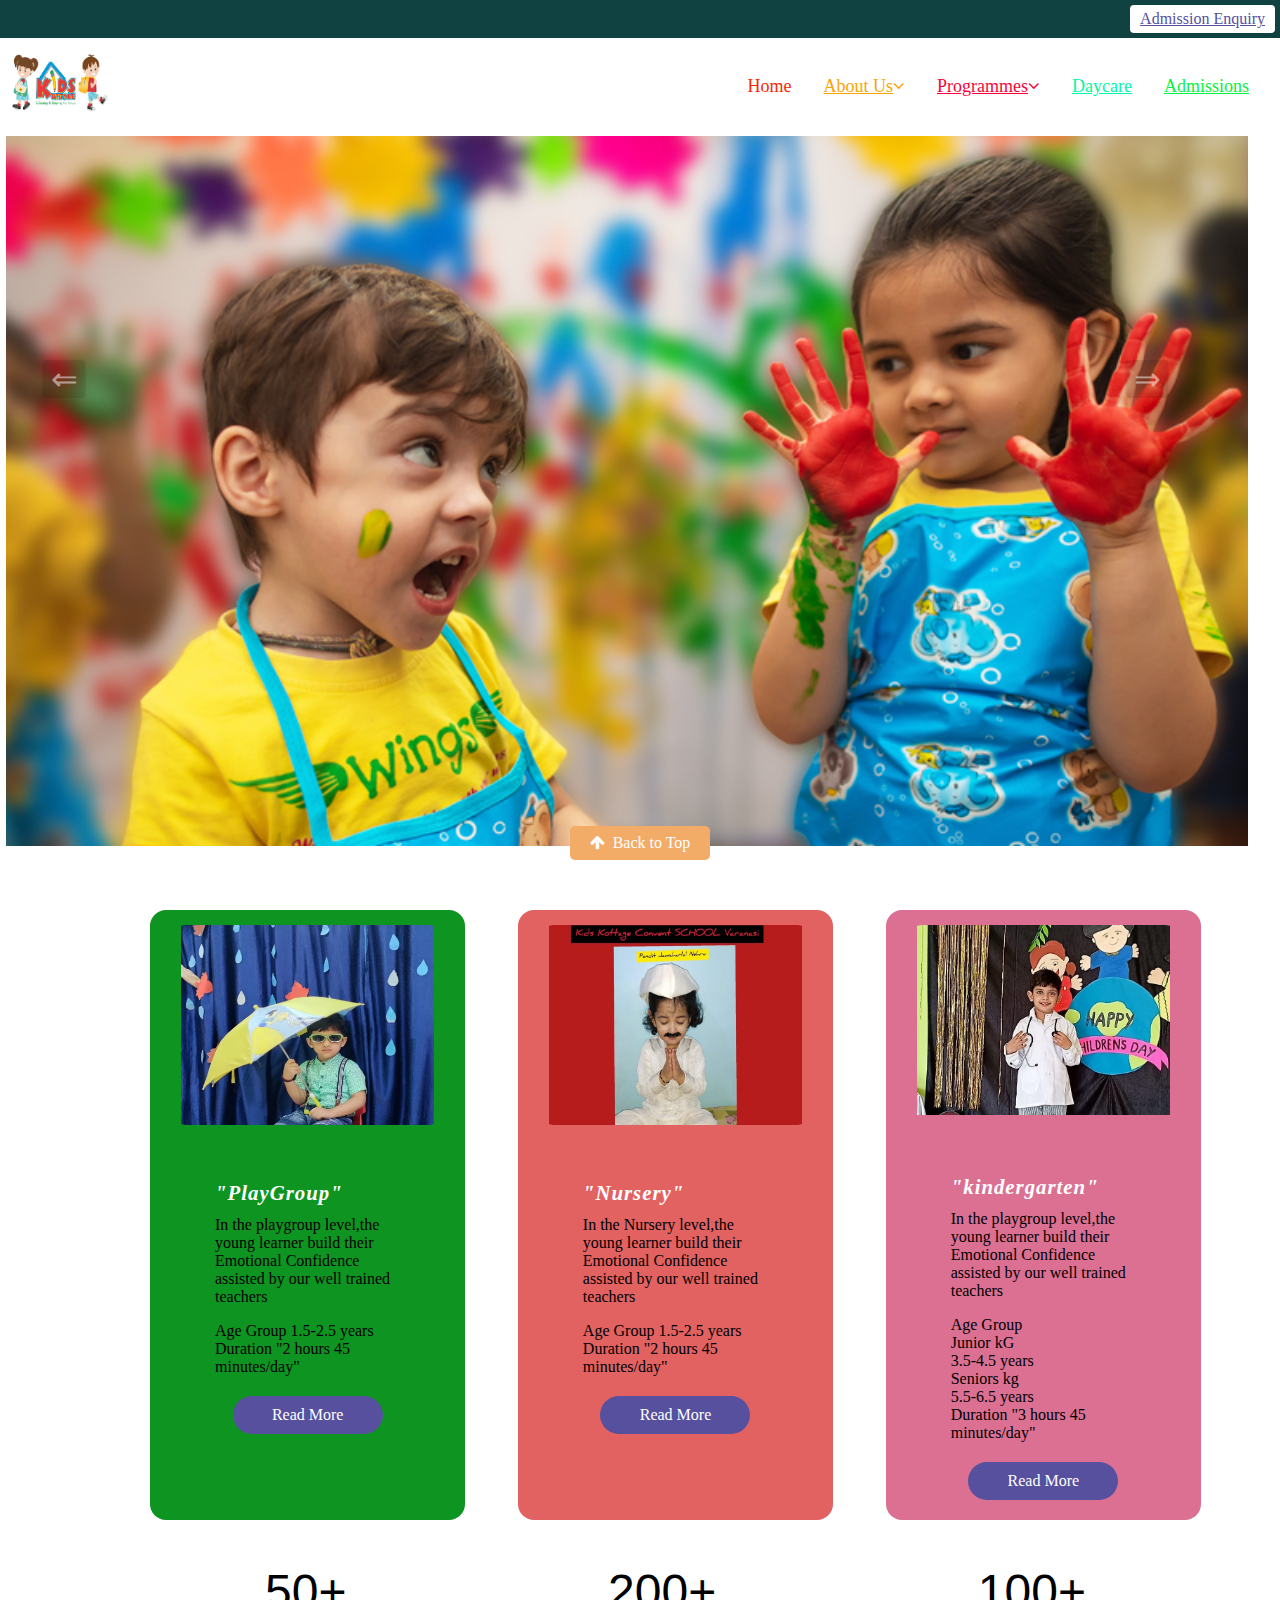
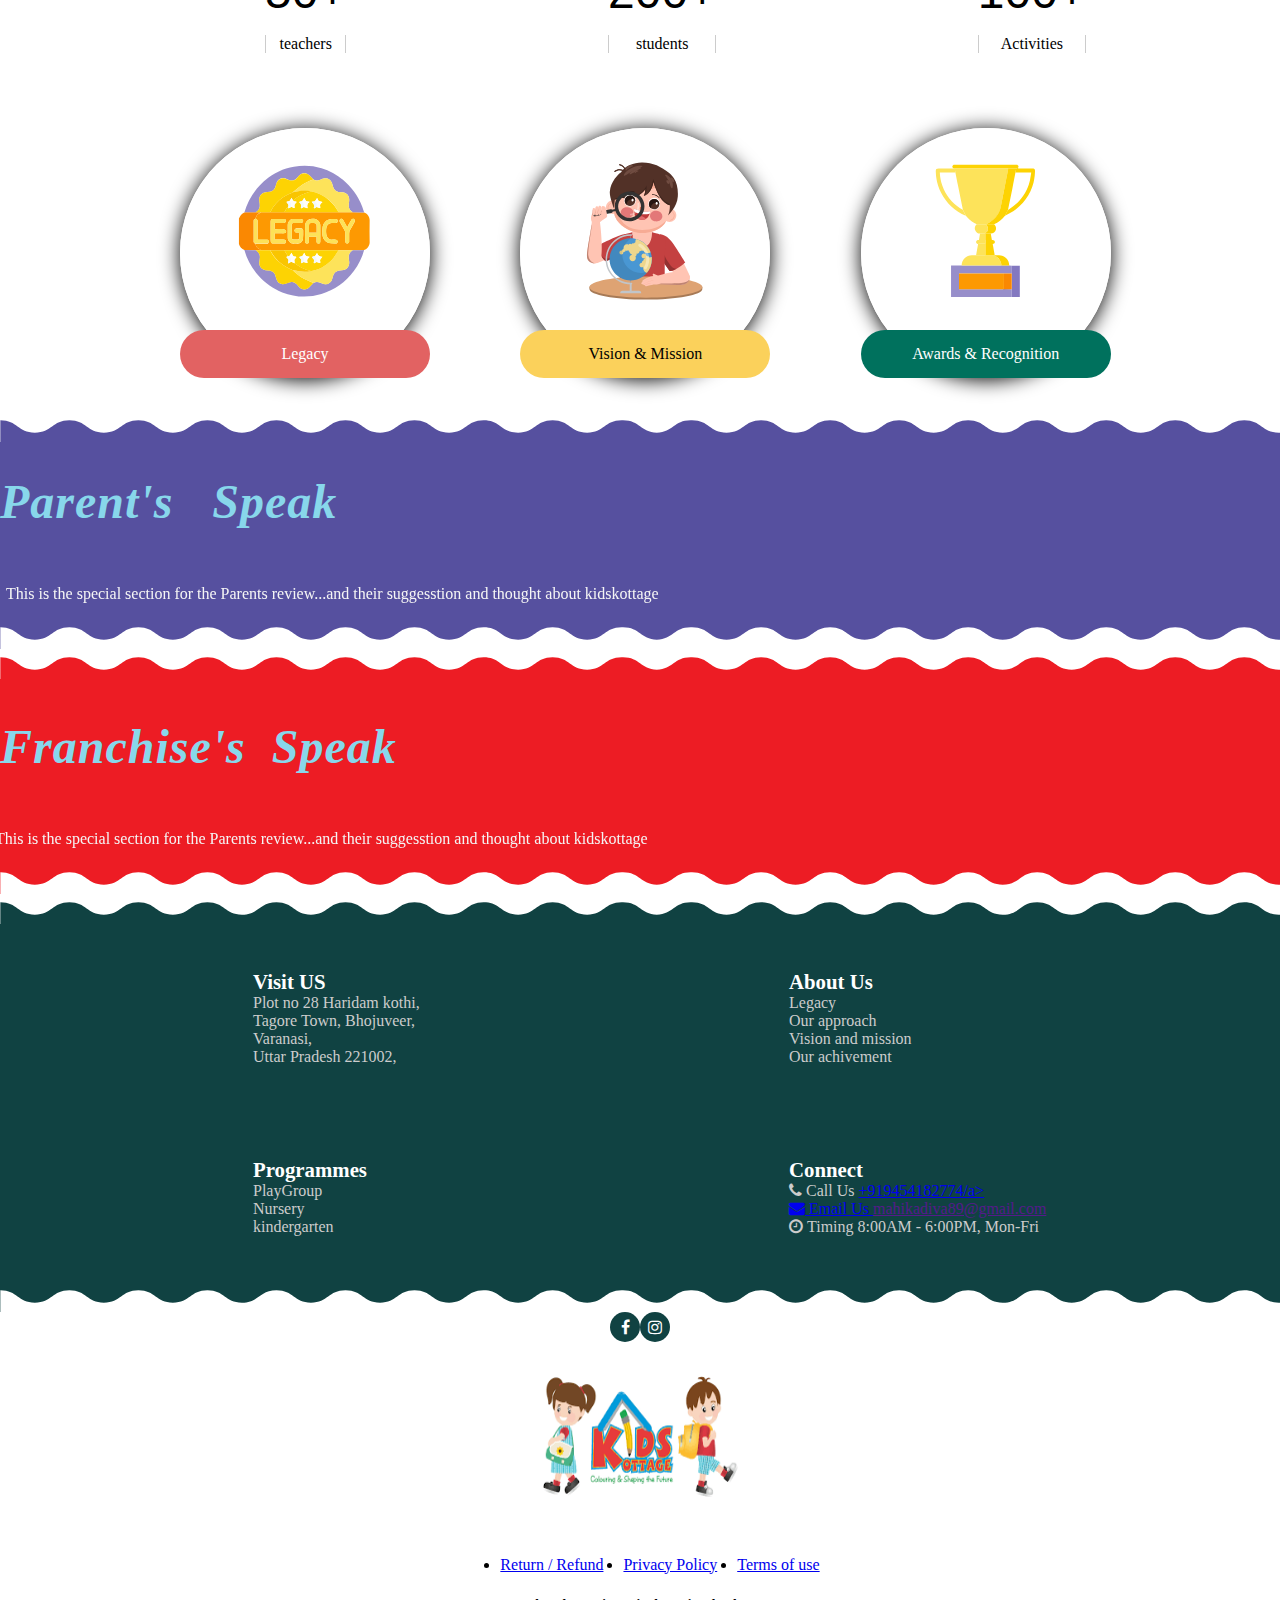
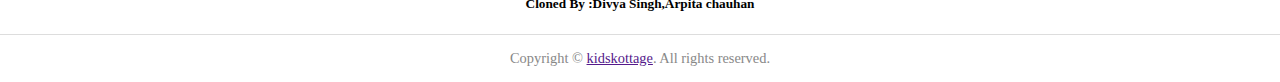
<file: index.html>
<!DOCTYPE html>
<html lang="en">
<head>
    <meta charset="UTF-8">
    <meta name="viewport" content="width=device-width, initial-scale=1.0">
    <title> School Website </title>
    <link rel="stylesheet" href="style.css">
    <script src="java.js" defer></script>
    <link rel="stylesheet" href="https://cdnjs.cloudflare.com/ajax/libs/font-awesome/4.7.0/css/font-awesome.min.css">
</head>
<body>
    <header id="header" class="fixed">
        <div id="overlay"></div>
        <div class="topbar" id="toolbar">
            <div class="top">
                <a href="/admissions/">Admission Enquiry</a>     
     </div>
    </div>
        <div class="container">
            <div class="topmenu" style="margin-left:-15px;">
                
                <aside class="header-logo">
                    <a href="/" class="logo">
                        <img src="logo.png" >
                    </a>
                </aside>
                <a id="ToggleMenu">
                    <span class="bar1"></span><span class="bar2"></span><span class="bar3"></span>
                </a>
                <nav id="TopNavBar" class="navbar">
                <ul class="clearfix-FirstLevel">
                    <li class="active" >
                        <a class="a1" style="color: rgb(248, 40, 3);">Home</a>
                    </li>
                    <li class="HasUl" >
                        <a href="Aboutus.html"style="color: rgb(250, 164, 4)">About Us<i class="fa fa-angle-down"></i></a>
                        
                        
                    </li>
                    <li class="HasUl" id="a3">
                        <a href="/programmes/"style="color: rgb(247, 5, 58);">Programmes<i class="fa fa-angle-down"></i></a>
                        
                    </li>
                    <li class="" id="a4">
                        <a href="daycare.html" style="color: rgb(4, 247, 166);">Daycare</a>
                    </li>
                    
                    <li class="" id="a5">
                        <a href="/admissions/" style="color: rgb(7, 241, 66);">Admissions</a>
                    </li>
                    
                   
                </ul>
            </nav>
         
     </div>
           
</header>
<section aria-label="Newest photos">
<div class="carousal" data-carousal>
    <button class="carousal-button prev" data-carousal-button="prev">&#8656;</button>
    <button class="carousal-button next"  data-carousal-button="next">&#8658;</button>
     <ul data-slides>      
            <li class="slide" data-active>               
                <img src="slider-3-laptop1.png" alt="preschool images#1">
            </li>
            <li class="slide">
                    <img src="kids_1.jpg" alt="preschool images#2">              
            </li>
            <li class="slide">
               
                    <img src="preschool-2.jpg" alt="preschool images#3">              
            </li>
        </ul>
    </div>
</section>
<main>
    <section class="ourprograms">
        <div class="container1">
            <div class="row">
                <div class="column_1">
                    <div class="column1">
                        <div class="img">
                        <img src="image1.jpg" alt="kindergarten">
                    </div>
                    </div>
                    <div class="content">
                        <h3>
                            "PlayGroup"
                        </h3>
                        <p>In the playgroup level,the young learner build their Emotional Confidence assisted by our well trained teachers</p>
                        <div class="AgeDuration">
                            <div>
                                <strong>Age Group</strong>
                                <span>1.5-2.5 years</span>
                            </div>
                            </div>
                            <div>
                                <strong>Duration</strong>
                                <span>
                                    "2 hours 45 minutes/day"
                                </span>
                            </div>
                        
                        <div class="btns">
                            <a href="/playgroup">Read More</a>
                        </div>
                    </div>
                    </div>
                    <div class="column_2">
                        <div class="column2">
                            <div class="img">
                            <img src="img3.jpg" alt="kindergarten">
                        </div>
                        </div>
                        <div class="content">
                            <h3>
                                "Nursery"
                            </h3>
                            <p>In the Nursery level,the young learner build their Emotional Confidence assisted by our well trained teachers</p>
                            <div class="AgeDuration">
                                <div>
                                    <strong>Age Group</strong>
                                    <span>1.5-2.5 years</span>
                                </div>
                                </div>
                                <div>
                                    <strong>Duration</strong>
                                    <span>
                                        "2 hours 45 minutes/day"
                                    </span>
                                </div>
                            
                            <div class="btns">
                                <a href="/playgroup">Read More</a>
                            </div>
                        </div>
                        </div>
                        <div class="column_3">
                            <div class="column3">
                                <div class="img">
                                <img src="imgg3.jpg" alt="kindergarten">
                            </div>
                            </div>
                            <div class="content">
                                <h3>
                                    "kindergarten"
                                </h3>
                                <p>In the playgroup level,the young learner build their Emotional Confidence assisted by our well trained teachers</p>
                                <div class="AgeDuration">
                                    <div>
                                        <strong>Age Group</strong>
                                        <br>
                                            <span> Junior kG <br>3.5-4.5 years<br>
                                            Seniors kg <br>
                                            5.5-6.5 years
                                        </span>
                                        
                                    </div>
                                    </div>
                                    <div>
                                        <strong>Duration</strong>
                                        <span>
                                            "3 hours 45 minutes/day"
                                        </span>
                                    </div>
                                
                                <div class="btns">
                                    <a href="/playgroup">Read More</a>
                                </div>
                            </div>
                            </div>               
            </div>
            </div>
        
    </section>
    <section class="Counts" data-aos="fade-in">
        <div class="container">
            <div class="row">
                <div class="column01">
                    <strong>
                        <span class="counter">50+</span>
                       
                    </strong>
                    <p class="small">teachers</p>
                </div>
                <div class="column01">
                    <strong>
                        <span class="counter">200+</span>
                       
                    </strong>
                    <p class="small">students</p>
                </div>
                <div class="column01">
                    <strong>
                        <span class="counter">100+</span>
                        
                    </strong>
                    <p class="small">Activities</p>
                </div>
            </div>
        </div>
    </section>
    <section class="about">
        <div class="container">
            <div class="row">
                <div class="col-md-4">
                    <a href="/Aboutus.html" class="legacy aos-init aos-animate" data-aos="fade-right">
                        <figure>
                            <img src="Legacy.svg"  height="250" width="250" alt="pre school admission">
                        </figure>
                        <strong>
                            Legacy
                        </strong>
                    </a>
                </div>
                <div class="col-md-4">
                    <a href="/Aboutus.html" class="vision aos-init aos-animate" data-aos="fade-up" data-aos-delay="100">
                        <figure>
                            <img src="Vision.svg"  height="250" width="250" alt="preschool franchise">
                        </figure>
                        <strong>
                            Vision &amp; Mission
                        </strong>
                    </a>
                </div>
                <div class="col-md-4">
                    <a href="/Aboutus.html" class="awards-recognition aos-init aos-animate" data-aos="fade-left" data-aos-delay="200">
                        <figure>
                            <img src="Awardsandrecognition.svg"  height="250" width="250" alt="playschool franchise">
                        </figure>
                        <strong>
                            Awards &amp; Recognition
                        </strong>
                    </a>
                </div>
            </div>
        </div>
    </section>
    <section id="testimonials-section" class="testimonials aos-init aos-animate" data-aos="fade-up">
        <svg xmlns="http://www.w3.org/2000/svg" width="100%" viewBox="0 0 1920 20" style="background-color: #ffffff;height:30px">
            <path fill="#56509f" fill-rule="evenodd" d="M934.536486,0.0415173303 C933.861156,0.0140982068 933.167239,0 932.453651,0 C906.568036,0 906.568036,18.5517679 880.681125,18.5517679 C854.794213,18.5517679 854.794213,0 828.907302,0 C803.021687,0 803.021687,18.5517679 777.134776,18.5517679 C751.246568,18.5517679 751.246568,0 725.360953,0 C699.474042,0 699.474042,18.5517679 673.585834,18.5517679 C647.700219,18.5517679 647.700219,0 621.813307,0 C595.927692,0 595.927692,18.5517679 570.042078,18.5517679 C544.155166,18.5517679 544.155166,0 518.268255,0 C492.381343,0 492.381343,18.5517679 466.494432,18.5517679 C440.608817,18.5517679 440.608817,0 414.723202,0 C388.836291,0 388.836291,18.5517679 362.950676,18.5517679 C337.062468,18.5517679 337.062468,0 311.176853,0 C285.288645,0 285.288645,18.5517679 259.401734,18.5517679 C233.514823,18.5517679 233.514823,0 207.629208,0 C181.742296,0 181.742296,18.5517679 155.855385,18.5517679 C129.96977,18.5517679 129.96977,0 104.084155,0 C78.1972437,0 78.1972437,18.5517679 52.3116287,18.5517679 C26.4221245,18.5517679 26.4221245,0 0.536509581,0 L0.0365095805,955 L1035.5,955 L1035.50029,954.453651 L1969.46349,954.453651 L1970,0 C1944.11439,0 1944.11439,18.5517679 1918.22488,18.5517679 C1892.33927,18.5517679 1892.33927,0 1866.45365,0 C1840.56804,0 1840.56804,18.5517679 1814.68112,18.5517679 C1788.79421,18.5517679 1788.79421,0 1762.9073,0 C1737.02169,0 1737.02169,18.5517679 1711.13478,18.5517679 C1685.24657,18.5517679 1685.24657,0 1659.36095,0 C1633.47404,0 1633.47404,18.5517679 1607.58583,18.5517679 C1581.70022,18.5517679 1581.70022,0 1555.81331,0 C1529.92769,0 1529.92769,18.5517679 1504.04208,18.5517679 C1478.15517,18.5517679 1478.15517,0 1452.26825,0 C1426.38134,0 1426.38134,18.5517679 1400.49443,18.5517679 C1374.60882,18.5517679 1374.60882,0 1348.7232,0 C1322.83629,0 1322.83629,18.5517679 1296.95068,18.5517679 C1271.06247,18.5517679 1271.06247,0 1245.17685,0 C1219.28865,0 1219.28865,18.5517679 1193.40173,18.5517679 C1167.51482,18.5517679 1167.51482,0 1141.62921,0 C1115.7423,0 1115.7423,18.5517679 1089.85538,18.5517679 C1063.96977,18.5517679 1063.96977,0 1038.08416,0 C1037.3701,0 1036.67573,0.0141154305 1035.99998,0.0415675765 L1036,0 C1010.46688,0 1010.11919,18.0499532 985.268255,18.5415412 C960.417324,18.0499559 960.069631,0 934.53651,0 L934.536486,0.0415173303 Z"></path>
        </svg>
        <div class="container">
            <h1 class="section-header section-header-big white">
                Parent's &nbsp; Speak
            </h1>
            <div id="testimonials-carousel" class="col-12 owl-carousel owl-loaded owl-drag">
            <div class="owl-stage-outer">
                <div class="owl-stage" style="transform: translate3d(6px, 0px, 0px); transition: all 1.4s ease 0s; width: 760px;">
                    <div class="owl-item cloned" style="width: 690px; margin-right: 40px;">
                        <div class="item ng-scope" ng-repeat="test in TestimonialData">
                            <p>
                             This is the special section for the Parents review...and their suggesstion and thought about kidskottage
                            </p>
                 </div></div>
        </div>
            </div>
            </div>
        </div>
   
        <svg xmlns="http://www.w3.org/2000/svg" width="100%" viewBox="0 0 1920 20" style="background-color: #56509f;height:30px ">
            <path fill="#ffffff" fill-rule="evenodd" d="M934.536486,0.0415173303 C933.861156,0.0140982068 933.167239,0 932.453651,0 C906.568036,0 906.568036,18.5517679 880.681125,18.5517679 C854.794213,18.5517679 854.794213,0 828.907302,0 C803.021687,0 803.021687,18.5517679 777.134776,18.5517679 C751.246568,18.5517679 751.246568,0 725.360953,0 C699.474042,0 699.474042,18.5517679 673.585834,18.5517679 C647.700219,18.5517679 647.700219,0 621.813307,0 C595.927692,0 595.927692,18.5517679 570.042078,18.5517679 C544.155166,18.5517679 544.155166,0 518.268255,0 C492.381343,0 492.381343,18.5517679 466.494432,18.5517679 C440.608817,18.5517679 440.608817,0 414.723202,0 C388.836291,0 388.836291,18.5517679 362.950676,18.5517679 C337.062468,18.5517679 337.062468,0 311.176853,0 C285.288645,0 285.288645,18.5517679 259.401734,18.5517679 C233.514823,18.5517679 233.514823,0 207.629208,0 C181.742296,0 181.742296,18.5517679 155.855385,18.5517679 C129.96977,18.5517679 129.96977,0 104.084155,0 C78.1972437,0 78.1972437,18.5517679 52.3116287,18.5517679 C26.4221245,18.5517679 26.4221245,0 0.536509581,0 L0.0365095805,955 L1035.5,955 L1035.50029,954.453651 L1969.46349,954.453651 L1970,0 C1944.11439,0 1944.11439,18.5517679 1918.22488,18.5517679 C1892.33927,18.5517679 1892.33927,0 1866.45365,0 C1840.56804,0 1840.56804,18.5517679 1814.68112,18.5517679 C1788.79421,18.5517679 1788.79421,0 1762.9073,0 C1737.02169,0 1737.02169,18.5517679 1711.13478,18.5517679 C1685.24657,18.5517679 1685.24657,0 1659.36095,0 C1633.47404,0 1633.47404,18.5517679 1607.58583,18.5517679 C1581.70022,18.5517679 1581.70022,0 1555.81331,0 C1529.92769,0 1529.92769,18.5517679 1504.04208,18.5517679 C1478.15517,18.5517679 1478.15517,0 1452.26825,0 C1426.38134,0 1426.38134,18.5517679 1400.49443,18.5517679 C1374.60882,18.5517679 1374.60882,0 1348.7232,0 C1322.83629,0 1322.83629,18.5517679 1296.95068,18.5517679 C1271.06247,18.5517679 1271.06247,0 1245.17685,0 C1219.28865,0 1219.28865,18.5517679 1193.40173,18.5517679 C1167.51482,18.5517679 1167.51482,0 1141.62921,0 C1115.7423,0 1115.7423,18.5517679 1089.85538,18.5517679 C1063.96977,18.5517679 1063.96977,0 1038.08416,0 C1037.3701,0 1036.67573,0.0141154305 1035.99998,0.0415675765 L1036,0 C1010.46688,0 1010.11919,18.0499532 985.268255,18.5415412 C960.417324,18.0499559 960.069631,0 934.53651,0 L934.536486,0.0415173303 Z"></path>
        </svg>
    </section>
    <section id="testimonials-section" class="testimonials ptestimonials aos-init aos-animate" data-aos="fade-up">
        <svg xmlns="http://www.w3.org/2000/svg" width="100%" viewBox="0 0 1920 20" style="background-color:white;height:30px">
            <path fill="#ed1c24" fill-rule="evenodd" d="M934.536486,0.0415173303 C933.861156,0.0140982068 933.167239,0 932.453651,0 C906.568036,0 906.568036,18.5517679 880.681125,18.5517679 C854.794213,18.5517679 854.794213,0 828.907302,0 C803.021687,0 803.021687,18.5517679 777.134776,18.5517679 C751.246568,18.5517679 751.246568,0 725.360953,0 C699.474042,0 699.474042,18.5517679 673.585834,18.5517679 C647.700219,18.5517679 647.700219,0 621.813307,0 C595.927692,0 595.927692,18.5517679 570.042078,18.5517679 C544.155166,18.5517679 544.155166,0 518.268255,0 C492.381343,0 492.381343,18.5517679 466.494432,18.5517679 C440.608817,18.5517679 440.608817,0 414.723202,0 C388.836291,0 388.836291,18.5517679 362.950676,18.5517679 C337.062468,18.5517679 337.062468,0 311.176853,0 C285.288645,0 285.288645,18.5517679 259.401734,18.5517679 C233.514823,18.5517679 233.514823,0 207.629208,0 C181.742296,0 181.742296,18.5517679 155.855385,18.5517679 C129.96977,18.5517679 129.96977,0 104.084155,0 C78.1972437,0 78.1972437,18.5517679 52.3116287,18.5517679 C26.4221245,18.5517679 26.4221245,0 0.536509581,0 L0.0365095805,955 L1035.5,955 L1035.50029,954.453651 L1969.46349,954.453651 L1970,0 C1944.11439,0 1944.11439,18.5517679 1918.22488,18.5517679 C1892.33927,18.5517679 1892.33927,0 1866.45365,0 C1840.56804,0 1840.56804,18.5517679 1814.68112,18.5517679 C1788.79421,18.5517679 1788.79421,0 1762.9073,0 C1737.02169,0 1737.02169,18.5517679 1711.13478,18.5517679 C1685.24657,18.5517679 1685.24657,0 1659.36095,0 C1633.47404,0 1633.47404,18.5517679 1607.58583,18.5517679 C1581.70022,18.5517679 1581.70022,0 1555.81331,0 C1529.92769,0 1529.92769,18.5517679 1504.04208,18.5517679 C1478.15517,18.5517679 1478.15517,0 1452.26825,0 C1426.38134,0 1426.38134,18.5517679 1400.49443,18.5517679 C1374.60882,18.5517679 1374.60882,0 1348.7232,0 C1322.83629,0 1322.83629,18.5517679 1296.95068,18.5517679 C1271.06247,18.5517679 1271.06247,0 1245.17685,0 C1219.28865,0 1219.28865,18.5517679 1193.40173,18.5517679 C1167.51482,18.5517679 1167.51482,0 1141.62921,0 C1115.7423,0 1115.7423,18.5517679 1089.85538,18.5517679 C1063.96977,18.5517679 1063.96977,0 1038.08416,0 C1037.3701,0 1036.67573,0.0141154305 1035.99998,0.0415675765 L1036,0 C1010.46688,0 1010.11919,18.0499532 985.268255,18.5415412 C960.417324,18.0499559 960.069631,0 934.53651,0 L934.536486,0.0415173303 Z"></path>
        </svg>
        <div class="container">
            <h2 class="section-header section-header-big white">
                Franchise's &nbsp;Speak
            </h2>
            <div id="ptestimonials-carousel" class="col-12 owl-carousel owl-loaded owl-drag">
            <div class="owl-stage-outer"><div class="owl-stage" style="transform: translate3d(-5px, 0px, 0px); 
            transition: all 1.4s ease 0s; width: 5110px;"><div class="owl-item cloned" style="width: 690px; margin-right: 40px;">
            <div class="item ng-scope" ng-repeat="test in PTestimonialData">
                    
                <p>
                    This is the special section for the Parents review...and their suggesstion and thought about kidskottage
                   </p>

                  
                      </div></div></div><div class="owl-dots disabled"></div></div></div>
        </div>
            
           
            
        <svg xmlns="http://www.w3.org/2000/svg" width="100%" viewBox="0 0 1920 20" style="background-color: transparent;height: 30px;">
            <path fill="#ffffff" fill-rule="evenodd" d="M934.536486,0.0415173303 C933.861156,0.0140982068 933.167239,0 932.453651,0 C906.568036,0 906.568036,18.5517679 880.681125,18.5517679 C854.794213,18.5517679 854.794213,0 828.907302,0 C803.021687,0 803.021687,18.5517679 777.134776,18.5517679 C751.246568,18.5517679 751.246568,0 725.360953,0 C699.474042,0 699.474042,18.5517679 673.585834,18.5517679 C647.700219,18.5517679 647.700219,0 621.813307,0 C595.927692,0 595.927692,18.5517679 570.042078,18.5517679 C544.155166,18.5517679 544.155166,0 518.268255,0 C492.381343,0 492.381343,18.5517679 466.494432,18.5517679 C440.608817,18.5517679 440.608817,0 414.723202,0 C388.836291,0 388.836291,18.5517679 362.950676,18.5517679 C337.062468,18.5517679 337.062468,0 311.176853,0 C285.288645,0 285.288645,18.5517679 259.401734,18.5517679 C233.514823,18.5517679 233.514823,0 207.629208,0 C181.742296,0 181.742296,18.5517679 155.855385,18.5517679 C129.96977,18.5517679 129.96977,0 104.084155,0 C78.1972437,0 78.1972437,18.5517679 52.3116287,18.5517679 C26.4221245,18.5517679 26.4221245,0 0.536509581,0 L0.0365095805,955 L1035.5,955 L1035.50029,954.453651 L1969.46349,954.453651 L1970,0 C1944.11439,0 1944.11439,18.5517679 1918.22488,18.5517679 C1892.33927,18.5517679 1892.33927,0 1866.45365,0 C1840.56804,0 1840.56804,18.5517679 1814.68112,18.5517679 C1788.79421,18.5517679 1788.79421,0 1762.9073,0 C1737.02169,0 1737.02169,18.5517679 1711.13478,18.5517679 C1685.24657,18.5517679 1685.24657,0 1659.36095,0 C1633.47404,0 1633.47404,18.5517679 1607.58583,18.5517679 C1581.70022,18.5517679 1581.70022,0 1555.81331,0 C1529.92769,0 1529.92769,18.5517679 1504.04208,18.5517679 C1478.15517,18.5517679 1478.15517,0 1452.26825,0 C1426.38134,0 1426.38134,18.5517679 1400.49443,18.5517679 C1374.60882,18.5517679 1374.60882,0 1348.7232,0 C1322.83629,0 1322.83629,18.5517679 1296.95068,18.5517679 C1271.06247,18.5517679 1271.06247,0 1245.17685,0 C1219.28865,0 1219.28865,18.5517679 1193.40173,18.5517679 C1167.51482,18.5517679 1167.51482,0 1141.62921,0 C1115.7423,0 1115.7423,18.5517679 1089.85538,18.5517679 C1063.96977,18.5517679 1063.96977,0 1038.08416,0 C1037.3701,0 1036.67573,0.0141154305 1035.99998,0.0415675765 L1036,0 C1010.46688,0 1010.11919,18.0499532 985.268255,18.5415412 C960.417324,18.0499559 960.069631,0 934.53651,0 L934.536486,0.0415173303 Z"></path>
        </svg>
    </section>
    <footer>
        <svg xmlns="http://www.w3.org/2000/svg" width="100%" viewBox="0 0 1920 20" style="background-color: transparent;height: 30px;">
            <path fill="#104242" fill-rule="evenodd" d="M934.536486,0.0415173303 C933.861156,0.0140982068 933.167239,0 932.453651,0 C906.568036,0 906.568036,18.5517679 880.681125,18.5517679 C854.794213,18.5517679 854.794213,0 828.907302,0 C803.021687,0 803.021687,18.5517679 777.134776,18.5517679 C751.246568,18.5517679 751.246568,0 725.360953,0 C699.474042,0 699.474042,18.5517679 673.585834,18.5517679 C647.700219,18.5517679 647.700219,0 621.813307,0 C595.927692,0 595.927692,18.5517679 570.042078,18.5517679 C544.155166,18.5517679 544.155166,0 518.268255,0 C492.381343,0 492.381343,18.5517679 466.494432,18.5517679 C440.608817,18.5517679 440.608817,0 414.723202,0 C388.836291,0 388.836291,18.5517679 362.950676,18.5517679 C337.062468,18.5517679 337.062468,0 311.176853,0 C285.288645,0 285.288645,18.5517679 259.401734,18.5517679 C233.514823,18.5517679 233.514823,0 207.629208,0 C181.742296,0 181.742296,18.5517679 155.855385,18.5517679 C129.96977,18.5517679 129.96977,0 104.084155,0 C78.1972437,0 78.1972437,18.5517679 52.3116287,18.5517679 C26.4221245,18.5517679 26.4221245,0 0.536509581,0 L0.0365095805,955 L1035.5,955 L1035.50029,954.453651 L1969.46349,954.453651 L1970,0 C1944.11439,0 1944.11439,18.5517679 1918.22488,18.5517679 C1892.33927,18.5517679 1892.33927,0 1866.45365,0 C1840.56804,0 1840.56804,18.5517679 1814.68112,18.5517679 C1788.79421,18.5517679 1788.79421,0 1762.9073,0 C1737.02169,0 1737.02169,18.5517679 1711.13478,18.5517679 C1685.24657,18.5517679 1685.24657,0 1659.36095,0 C1633.47404,0 1633.47404,18.5517679 1607.58583,18.5517679 C1581.70022,18.5517679 1581.70022,0 1555.81331,0 C1529.92769,0 1529.92769,18.5517679 1504.04208,18.5517679 C1478.15517,18.5517679 1478.15517,0 1452.26825,0 C1426.38134,0 1426.38134,18.5517679 1400.49443,18.5517679 C1374.60882,18.5517679 1374.60882,0 1348.7232,0 C1322.83629,0 1322.83629,18.5517679 1296.95068,18.5517679 C1271.06247,18.5517679 1271.06247,0 1245.17685,0 C1219.28865,0 1219.28865,18.5517679 1193.40173,18.5517679 C1167.51482,18.5517679 1167.51482,0 1141.62921,0 C1115.7423,0 1115.7423,18.5517679 1089.85538,18.5517679 C1063.96977,18.5517679 1063.96977,0 1038.08416,0 C1037.3701,0 1036.67573,0.0141154305 1035.99998,0.0415675765 L1036,0 C1010.46688,0 1010.11919,18.0499532 985.268255,18.5415412 C960.417324,18.0499559 960.069631,0 934.53651,0 L934.536486,0.0415173303 Z"></path>
        </svg>
        <div class="container-fluid">
            <div class="row contact-detail">
                <div class="col-lg-3 col-sm-6">
                    <div class="contact">
                        <div class="nota">
                            <ul style="list-style-type: none;">
                                <strong style="font-weight:bold;color:#fff;font-size:1.3rem;">Visit US</strong>
                                <li>
                                    <span>
                                        
                                        <span>
                                            Plot no 28 Haridam kothi,<br>
                                            Tagore Town, Bhojuveer,<br>
                                            Varanasi, <br>
                                            Uttar Pradesh 221002,
                                        </span>
                                    </span>
                                </li>
                            </ul>
                                                    
                        </div>
                    </div>
                </div>
                <div class="col-lg-1 col-sm-6">
                    <div class="contact">
                        <div class="nota">
                            <ul  style="list-style-type: none;">
                                <strong style="font-weight: bold;color: #fff;font-size: 1.3rem;">About Us</strong>
                                <li>
                                    <span>
                                        <span>
                                            Legacy<br>
                                            Our approach<br>
                                            Vision and mission<br>
                                            Our achivement
                                        </span>
                                    </span>
                                </li>
                            </div>
                        </div>
                    </div>
                
                <div class="col-lg-1 col-sm-6">
                    <div class="contact">
                        <div class="nota">
                            <ul  style="list-style-type: none;">
                                <strong style="font-weight: bold;color: #fff;font-size: 1.3rem;">Programmes</strong>
                                <li>
                                    <span>
                                        <span>
                                            PlayGroup<br>
                                            Nursery<br>
                                            kindergarten
                                        </span>
                                    </span>
                                </li>
                            </div>
                        </div>
                    </div>
                
                <div class="col-lg-3 col-sm-6">
                    <div class="contact">
                        <div class="nota">
                            <ul style="list-style-type: none;">
                                <strong style="font-weight:bold;color:#fff;font-size:1.3rem;">Connect</strong>
                                <li>
                                    <i class="fa fa-phone"></i>
                                    <span>
                                        <strong>Call Us</strong>
                                        <a href="tel:+919454182774">+919454182774/a>
                                    </span>
                                </li>
                                <li>
                                    <i class="fa fa-envelope"></i>
                                    <span>
                                        <strong>Email Us</strong>
                                        <a id="femail" href="">mahikadiva89@gmail.com</a>
                                    </span>
                                </li>
                                <li>
                                    <i class="fa fa-clock-o"></i>
                                    <span>
                                        <strong>Timing</strong>
                                        <span>
                                            8:00AM - 6:00PM,
                                            Mon-Fri
                                        </span>
                                    </span>
                                </li>
                            </ul>
                        </div>
                    </div>
                </div>
            </div>
           
        
        <svg xmlns="http://www.w3.org/2000/svg" width="100%" viewBox="0 0 1920 20" style="background-color: #104242;; height: 30px; ">
            <path fill="#ffffff" fill-rule="evenodd" d="M934.536486,0.0415173303 C933.861156,0.0140982068 933.167239,0 932.453651,0 C906.568036,0 906.568036,18.5517679 880.681125,18.5517679 C854.794213,18.5517679 854.794213,0 828.907302,0 C803.021687,0 803.021687,18.5517679 777.134776,18.5517679 C751.246568,18.5517679 751.246568,0 725.360953,0 C699.474042,0 699.474042,18.5517679 673.585834,18.5517679 C647.700219,18.5517679 647.700219,0 621.813307,0 C595.927692,0 595.927692,18.5517679 570.042078,18.5517679 C544.155166,18.5517679 544.155166,0 518.268255,0 C492.381343,0 492.381343,18.5517679 466.494432,18.5517679 C440.608817,18.5517679 440.608817,0 414.723202,0 C388.836291,0 388.836291,18.5517679 362.950676,18.5517679 C337.062468,18.5517679 337.062468,0 311.176853,0 C285.288645,0 285.288645,18.5517679 259.401734,18.5517679 C233.514823,18.5517679 233.514823,0 207.629208,0 C181.742296,0 181.742296,18.5517679 155.855385,18.5517679 C129.96977,18.5517679 129.96977,0 104.084155,0 C78.1972437,0 78.1972437,18.5517679 52.3116287,18.5517679 C26.4221245,18.5517679 26.4221245,0 0.536509581,0 L0.0365095805,955 L1035.5,955 L1035.50029,954.453651 L1969.46349,954.453651 L1970,0 C1944.11439,0 1944.11439,18.5517679 1918.22488,18.5517679 C1892.33927,18.5517679 1892.33927,0 1866.45365,0 C1840.56804,0 1840.56804,18.5517679 1814.68112,18.5517679 C1788.79421,18.5517679 1788.79421,0 1762.9073,0 C1737.02169,0 1737.02169,18.5517679 1711.13478,18.5517679 C1685.24657,18.5517679 1685.24657,0 1659.36095,0 C1633.47404,0 1633.47404,18.5517679 1607.58583,18.5517679 C1581.70022,18.5517679 1581.70022,0 1555.81331,0 C1529.92769,0 1529.92769,18.5517679 1504.04208,18.5517679 C1478.15517,18.5517679 1478.15517,0 1452.26825,0 C1426.38134,0 1426.38134,18.5517679 1400.49443,18.5517679 C1374.60882,18.5517679 1374.60882,0 1348.7232,0 C1322.83629,0 1322.83629,18.5517679 1296.95068,18.5517679 C1271.06247,18.5517679 1271.06247,0 1245.17685,0 C1219.28865,0 1219.28865,18.5517679 1193.40173,18.5517679 C1167.51482,18.5517679 1167.51482,0 1141.62921,0 C1115.7423,0 1115.7423,18.5517679 1089.85538,18.5517679 C1063.96977,18.5517679 1063.96977,0 1038.08416,0 C1037.3701,0 1036.67573,0.0141154305 1035.99998,0.0415675765 L1036,0 C1010.46688,0 1010.11919,18.0499532 985.268255,18.5415412 C960.417324,18.0499559 960.069631,0 934.53651,0 L934.536486,0.0415173303 Z"></path>
        </svg>
    </div>
    <div class="social-icons">
        <a href="https://www.facebook.com/people/Kids-Kottage-Pre-School-varanasi/100076612364532/" target="_blank" class="fa fa-facebook">
            ::before
            <span>Facebook</span></a>
        
        <a href="/" target="_blank" class="fa fa-instagram">
            ::before
            <span>Instagram</span></a>
    </div>
    <div class="container mt-4 logos">
        <div class="text-center">
            <a target="_blank" href="/"><img src="logo.png" alt="kidskottage"></a>
        </div>
    </div>
    <nav>
        <ul>
            <li><a href="/Home/ReturnRefund">Return / Refund</a></li>
            <li><a href="/Home/PrivacyPolicy">Privacy Policy</a></li>
            <li><a href="/Home/Termsofuse">Terms of use</a></li>
        </ul>
    </nav>
    <div class="cloneby">
       <h5> Cloned By :Divya Singh,Arpita chauhan</h5>
    </div>
    </footer>

    <div class="copyright">
        Copyright © <a href="">kidskottage</a>. All rights reserved.
    </div>
    <a href="#top" id="back-to-top" class="scrollto fixed" style="display: inline;">
        <i class="fa fa-arrow-up">
        </i>Back to Top</a>
    
</main>
    

</body>
</html>
</file>
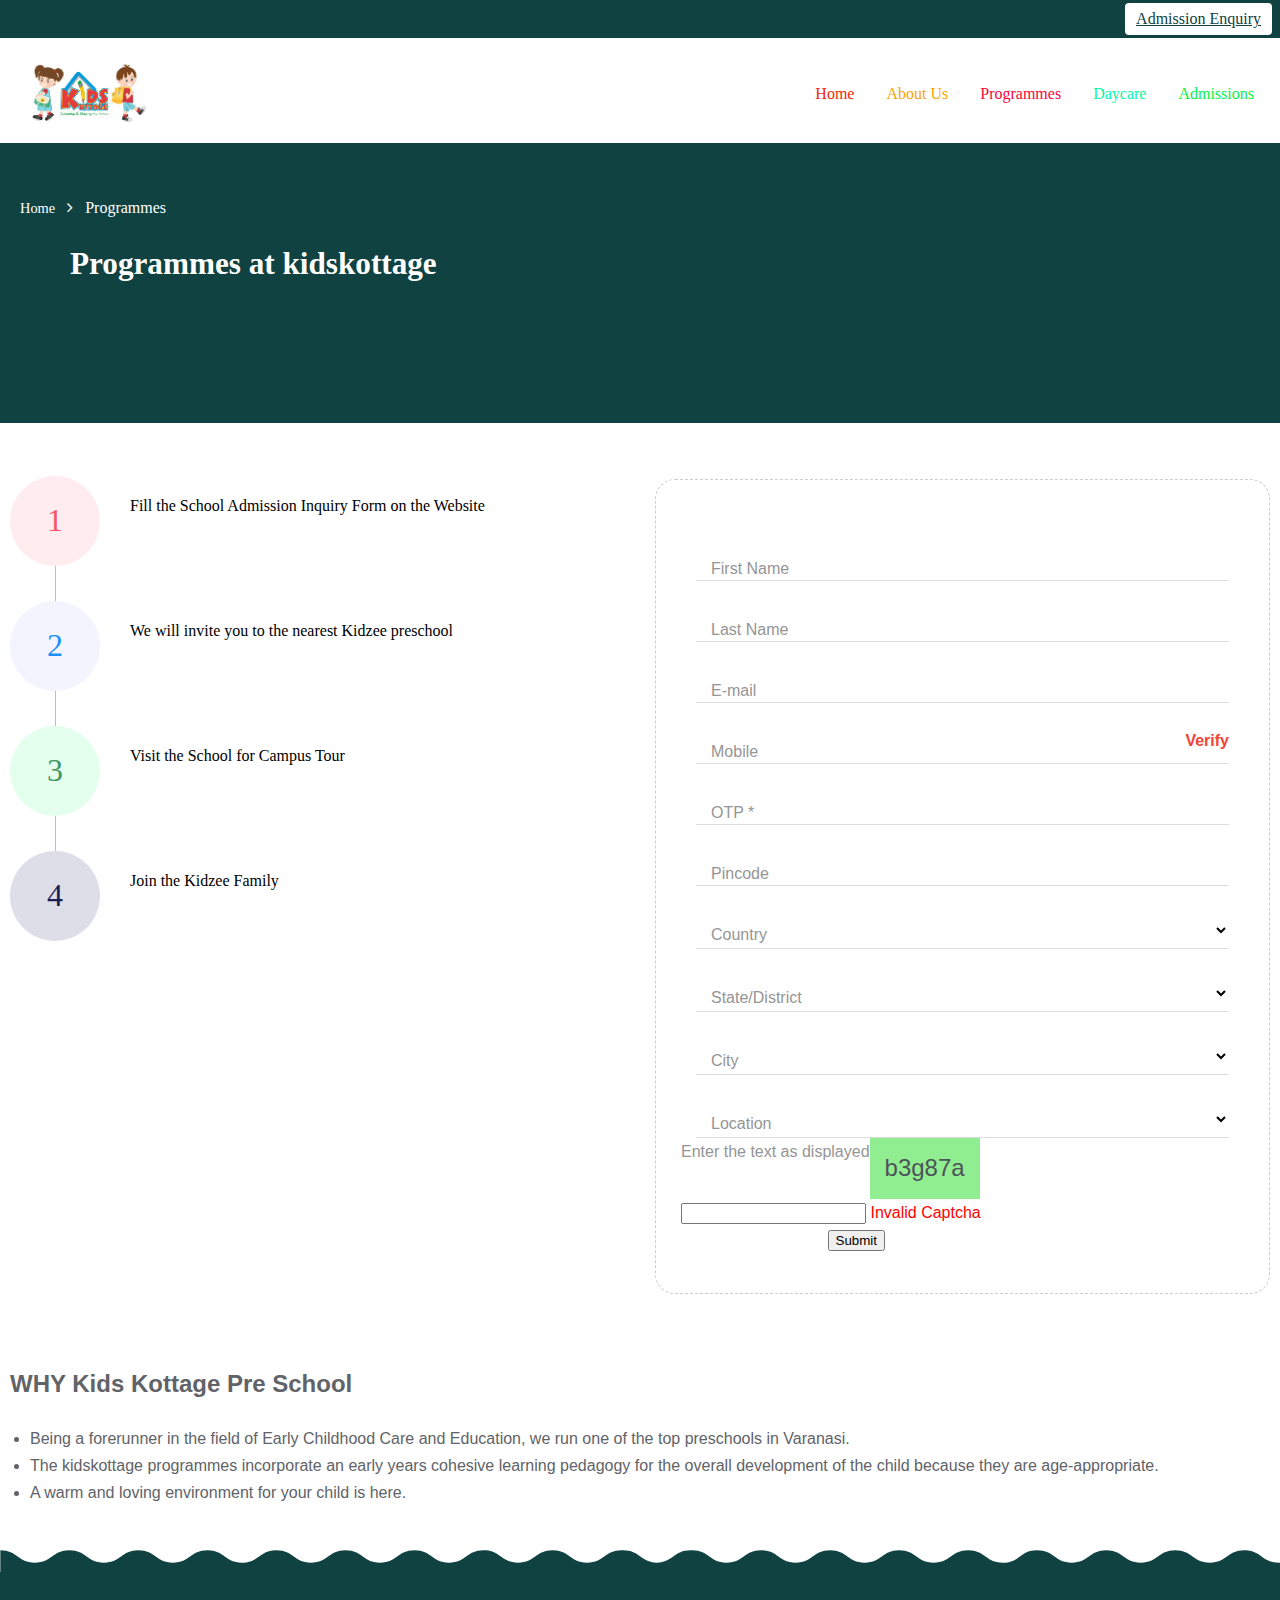
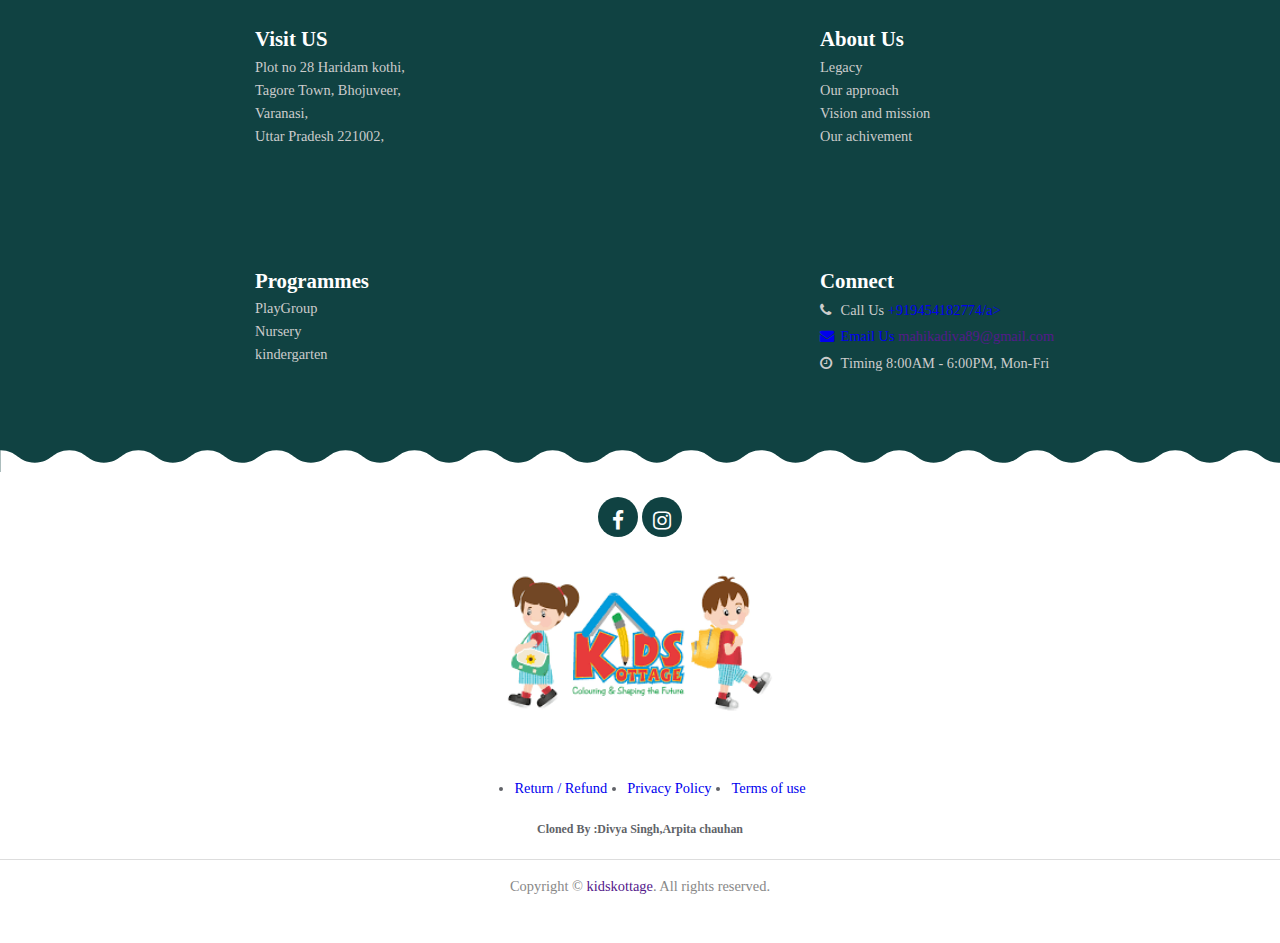
<file: admission.html>
<!DOCTYPE html>
<html lang="en">
<head>
    <meta charset="UTF-8">
    <meta name="viewport" content="width=device-width, initial-scale=1.0">
    <title>admissions</title>
    <link rel="stylesheet" href="s2.css">
    <link rel="stylesheet" href="https://cdnjs.cloudflare.com/ajax/libs/font-awesome/4.7.0/css/font-awesome.min.css?_cacheOverride=1694851116794">
</head>
<body>
    <header id="header">
        <div id="overlay"></div>
            <div class="topbar" id="toolbar">
                <div class="top">
                    <a>Admission Enquiry</a>     
                </div>
            </div>
        <div class="container">
            <div class="topmenu" style="margin-left:-15px;">
                <aside class="header-logo">
                    <a href="/" class="logo"><img src="logo.png" class="img-fluid" alt=""></a>
                </aside>
                <a id="ToggleMenu">
                    <span class="bar1"></span><span class="bar2"></span><span class="bar3"></span>
                </a>
                <nav id="TopNavBar">
                <ul class="clearfix-FirstLevel">
                    <li class="active" >
                        <a class="a1" href="/index.html" style="color: rgb(248, 40, 3);">Home</a>
                    </li>
                    <li class="HasUl" >
                        <a href="/Aboutus.html" style="color: rgb(250, 164, 4)">About Us</a>    
                    </li>
                    <li class="HasUl" id="a3">
                        <a href="/programmes.html" style="color: rgb(247, 5, 58);">Programmes</a>
                    </li>
                    <li class="" id="a4">
                        <a href="/daycare.html" style="color: rgb(4, 247, 166);">Daycare</a>
                    </li>
                    <li class="" id="a5">
                        <span style="color: rgb(7, 241, 66);">Admissions</span>
                    </li>
                </ul>
            </nav>
            </div>
        </div>
    </header>
    <article class="SmallBannerWithColor">
        <section class="container">
            <ul class="breadcrumb">
                <li><a href="/">Home</a></li>
                <li class="active">Programmes</li>
            </ul>
            <h1 class="pageHeader white">
                Programmes at kidskottage
            </h1>
        </section>
    </article>
    <div></div><div></div>
    <section class="container InContent ng-scope" ng-controller="EnquiryCtrl">
        <div class="row">
            <div class="col-md-6">
                <ol class="Bigol">
                    <li><p class="strong black">Fill the School Admission Inquiry Form on the Website</p></li>
                    <li><p class="strong black">We will invite you to the nearest Kidzee preschool</p></li>
                    <li><p class="strong black">Visit the School for Campus Tour</p></li>
                    <li><p class="strong black">Join the Kidzee Family</p></li>
                </ol>
            </div>
            <div class="col-md-6 mt-5 mt-md-0">   
                <form name="EnquiryForm" novalidate="" class="KidzeeRegistration ng-pristine ng-invalid ng-invalid-required ng-valid-email ng-valid-minlength ng-valid-maxlength" ng-init="Enq.Type='P';Enq.Source='Website';SetCaptcha('b3g87a');">
                    <div class="Inputgroup mt-0">
                        <input type="text" ng-model="Enq.FirstName" required="" class="ng-pristine ng-untouched ng-invalid ng-invalid-required">
                        <label>First Name</label>
                        <span class="inputbar"></span>
                    </div>
                    <div class="Inputgroup">
                        <input type="text" ng-model="Enq.LastName" required="" class="ng-pristine ng-untouched ng-valid ng-valid-required">
                        <label>Last Name</label>
                        <span class="inputbar"></span>
                    </div>
                    <div class="Inputgroup">
                        <input type="email" ng-model="Enq.Email" required="" class="ng-pristine ng-untouched ng-valid-email ng-invalid ng-invalid-required">
                        <label>E-mail</label>
                        <span class="inputbar"></span>
                    </div>
                    <div class="Inputgroup password">
                        <input type="text" ng-model="Enq.Mobile" minlength="10" maxlength="10" numbers-only="" required="" class="ng-pristine ng-untouched ng-invalid ng-invalid-required ng-valid-minlength ng-valid-maxlength">
                        <label>Mobile</label>
                        <span class="inputbar"></span>
                        <a id="BtnVerify" class="NonVerified" ng-click="MobileVerification();">Verify</a>
                    </div>
                    <div class="Inputgroup ng-hide" ng-show="ShowOtp">
                        <input type="text" ng-model="EnterOtp" required="" class="ng-pristine ng-untouched ng-invalid ng-invalid-required">
                        <label>OTP <span class="compulsory">*</span></label>
                        <span class="inputbar"></span>
                    </div>
                    <div class="Inputgroup">    
                        <input type="text" ng-model="Enq.PinCode" minlength="6" maxlength="6" numbers-only="" required="" class="ng-pristine ng-untouched ng-invalid ng-invalid-required ng-valid-minlength ng-valid-maxlength">
                        <label>Pincode</label>
                        <span class="inputbar"></span>
                    </div>
                    <div class="Inputgroup">
                        <select ng-model="Enq.Country" ng-change="GetStateData();" ng-options="cn.Country_Name for cn in CountryData" required="" class="ng-pristine ng-untouched ng-invalid ng-invalid-required"><option value="?" selected="selected"></option><option value="object:16" label="India">India</option><option value="object:17" label="Nepal">Nepal</option></select>
                        <label>Country</label>
                        <span class="inputbar"></span>
                    </div>
                    <div class="Inputgroup">
                        <select ng-model="Enq.State" ng-change="GetCityData();" ng-options="st.State_Name for st in StateData" required="" class="ng-pristine ng-untouched ng-invalid ng-invalid-required"><option value="?" selected="selected"></option></select>
                        <label>State/District</label>
                        <span class="inputbar"></span>
                    </div>
                    <div class="Inputgroup">
                        <select ng-model="Enq.City" ng-change="GetFranchiseeData();" ng-options="ct.City_Name for ct in CityData" required="" class="ng-pristine ng-untouched ng-invalid ng-invalid-required"><option value="?" selected="selected"></option></select>
                        <label>City</label>
                        <span class="inputbar"></span>
                    </div>
                    <div class="Inputgroup field-fill-text" ng-class="{'field-fill-text':Enq.Location!=''};">    
                        <select id="Location" ng-model="Enq.LocationId" ng-options="fn.Franchisee_Code as fn.Franchisee_Name for fn in FranchiseeData" class="ng-pristine ng-untouched ng-valid"><option value="?" selected="selected"></option></select>
                        <label>Location</label>
                        <span class="inputbar"></span>
                    </div>
                    <div class="row mt-3">
                        <div class="col-12">
                            <label style="color: #959595;">Enter the text as displayed</label>
                        </div>
                        <div class="col-6 form-group">   
                            <span style="background-color: lightgreen; padding: 10px 15px; font-size: 1.5rem; display: inline-block;" class="ng-binding">b3g87a</span>
                        </div>
                        <div class="col-6 form-group">
                            <input class="form-control ng-pristine ng-untouched ng-valid" id="6_letters_code" name="6_letters_code" type="text" ng-model="EnteredCaptcha">
                            <span style="color:red" ng-show="CaptchaMsg" class="ng-hide">Invalid Captcha</span>
                        </div>
                    </div>
                    <div class="text-center mt-4">
                        <input type="button" name="" id="" value="Submit" class="btn btn-lg btn-first btn-rounded" ng-click="Submit();">
                    </div>
                </form>
        
            </div>
            
        </div>
        <div class="mt-5">
            <h2 class="header2">WHY Kids Kottage Pre School</h2>
            <ul class="CheckListUl">
                <li>Being a forerunner in the field of Early Childhood Care and Education, we run one of the top preschools in Varanasi.</li>
                <li>The kidskottage programmes incorporate an early years cohesive learning pedagogy for the overall development of the child because they are age-appropriate.</li>
                <li>A warm and loving environment for your child is here.</li>
            </ul>
        </div>
    </section>
    <footer>
        <svg xmlns="http://www.w3.org/2000/svg" width="100%" viewBox="0 0 1920 20" style="background-color: transparent;height: 30px;">
            <path fill="#104242" fill-rule="evenodd" d="M934.536486,0.0415173303 C933.861156,0.0140982068 933.167239,0 932.453651,0 C906.568036,0 906.568036,18.5517679 880.681125,18.5517679 C854.794213,18.5517679 854.794213,0 828.907302,0 C803.021687,0 803.021687,18.5517679 777.134776,18.5517679 C751.246568,18.5517679 751.246568,0 725.360953,0 C699.474042,0 699.474042,18.5517679 673.585834,18.5517679 C647.700219,18.5517679 647.700219,0 621.813307,0 C595.927692,0 595.927692,18.5517679 570.042078,18.5517679 C544.155166,18.5517679 544.155166,0 518.268255,0 C492.381343,0 492.381343,18.5517679 466.494432,18.5517679 C440.608817,18.5517679 440.608817,0 414.723202,0 C388.836291,0 388.836291,18.5517679 362.950676,18.5517679 C337.062468,18.5517679 337.062468,0 311.176853,0 C285.288645,0 285.288645,18.5517679 259.401734,18.5517679 C233.514823,18.5517679 233.514823,0 207.629208,0 C181.742296,0 181.742296,18.5517679 155.855385,18.5517679 C129.96977,18.5517679 129.96977,0 104.084155,0 C78.1972437,0 78.1972437,18.5517679 52.3116287,18.5517679 C26.4221245,18.5517679 26.4221245,0 0.536509581,0 L0.0365095805,955 L1035.5,955 L1035.50029,954.453651 L1969.46349,954.453651 L1970,0 C1944.11439,0 1944.11439,18.5517679 1918.22488,18.5517679 C1892.33927,18.5517679 1892.33927,0 1866.45365,0 C1840.56804,0 1840.56804,18.5517679 1814.68112,18.5517679 C1788.79421,18.5517679 1788.79421,0 1762.9073,0 C1737.02169,0 1737.02169,18.5517679 1711.13478,18.5517679 C1685.24657,18.5517679 1685.24657,0 1659.36095,0 C1633.47404,0 1633.47404,18.5517679 1607.58583,18.5517679 C1581.70022,18.5517679 1581.70022,0 1555.81331,0 C1529.92769,0 1529.92769,18.5517679 1504.04208,18.5517679 C1478.15517,18.5517679 1478.15517,0 1452.26825,0 C1426.38134,0 1426.38134,18.5517679 1400.49443,18.5517679 C1374.60882,18.5517679 1374.60882,0 1348.7232,0 C1322.83629,0 1322.83629,18.5517679 1296.95068,18.5517679 C1271.06247,18.5517679 1271.06247,0 1245.17685,0 C1219.28865,0 1219.28865,18.5517679 1193.40173,18.5517679 C1167.51482,18.5517679 1167.51482,0 1141.62921,0 C1115.7423,0 1115.7423,18.5517679 1089.85538,18.5517679 C1063.96977,18.5517679 1063.96977,0 1038.08416,0 C1037.3701,0 1036.67573,0.0141154305 1035.99998,0.0415675765 L1036,0 C1010.46688,0 1010.11919,18.0499532 985.268255,18.5415412 C960.417324,18.0499559 960.069631,0 934.53651,0 L934.536486,0.0415173303 Z"></path>
        </svg>
        <div class="container-fluid">
            <div class="hehe">
                <div class="col-lg-3 col-sm-6">
                    <div class="contact">
                        <div class="nota">
                            <ul style="list-style-type: none;">
                                <strong style="font-weight:bold;color:#fff;font-size:1.3rem;">Visit US</strong>
                                <li><span>
                                        <span>
                                            Plot no 28 Haridam kothi,<br>
                                            Tagore Town, Bhojuveer,<br>
                                            Varanasi, <br>
                                            Uttar Pradesh 221002,
                                        </span>
                                    </span>
                                </li>
                            </ul>                          
                        </div>
                    </div>
                </div>
                <div class="col-lg-1 col-sm-6">
                    <div class="contact">
                        <div class="nota">
                            <ul  style="list-style-type: none;">
                                <strong style="font-weight: bold;color: #fff;font-size: 1.3rem;">About Us</strong>
                                <li><span><span>
                                            Legacy<br>
                                            Our approach<br>
                                            Vision and mission<br>
                                            Our achivement
                                        </span>
                                    </span>
                                </li>
                            </div>
                        </div>
                    </div>
                <div class="col-lg-1 col-sm-6">
                    <div class="contact">
                        <div class="nota">
                            <ul  style="list-style-type: none;">
                                <strong style="font-weight: bold;color: #fff;font-size: 1.3rem;">Programmes</strong>
                                <li><span><span>
                                            PlayGroup<br>
                                            Nursery<br>
                                            kindergarten
                                        </span>
                                    </span>
                                </li>
                            </div>
                        </div>
                    </div>
                <div class="col-lg-3 col-sm-6">
                    <div class="contact">
                        <div class="nota">
                            <ul style="list-style-type: none;">
                                <strong style="font-weight:bold;color:#fff;font-size:1.3rem;">Connect</strong>
                                <li><i class="fa fa-phone"></i>
                                    <span>
                                        <strong>Call Us</strong>
                                        <a href="tel:+919454182774">+919454182774/a>
                                    </span>
                                </li>
                                <li><i class="fa fa-envelope"></i>
                                    <span>
                                        <strong>Email Us</strong>
                                        <a id="femail" href="">mahikadiva89@gmail.com</a>
                                    </span>
                                </li>
                                <li><i class="fa fa-clock-o"></i>
                                    <span>
                                        <strong>Timing</strong>
                                        <span>
                                            8:00AM - 6:00PM,
                                            Mon-Fri
                                        </span>
                                    </span>
                                </li>
                            </ul>
                        </div>
                    </div>
                </div>
            </div>
        <svg xmlns="http://www.w3.org/2000/svg" width="100%" viewBox="0 0 1920 20" style="background-color:#104242; height: 30px; ">
            <path fill="#ffffff" fill-rule="evenodd" d="M934.536486,0.0415173303 C933.861156,0.0140982068 933.167239,0 932.453651,0 C906.568036,0 906.568036,18.5517679 880.681125,18.5517679 C854.794213,18.5517679 854.794213,0 828.907302,0 C803.021687,0 803.021687,18.5517679 777.134776,18.5517679 C751.246568,18.5517679 751.246568,0 725.360953,0 C699.474042,0 699.474042,18.5517679 673.585834,18.5517679 C647.700219,18.5517679 647.700219,0 621.813307,0 C595.927692,0 595.927692,18.5517679 570.042078,18.5517679 C544.155166,18.5517679 544.155166,0 518.268255,0 C492.381343,0 492.381343,18.5517679 466.494432,18.5517679 C440.608817,18.5517679 440.608817,0 414.723202,0 C388.836291,0 388.836291,18.5517679 362.950676,18.5517679 C337.062468,18.5517679 337.062468,0 311.176853,0 C285.288645,0 285.288645,18.5517679 259.401734,18.5517679 C233.514823,18.5517679 233.514823,0 207.629208,0 C181.742296,0 181.742296,18.5517679 155.855385,18.5517679 C129.96977,18.5517679 129.96977,0 104.084155,0 C78.1972437,0 78.1972437,18.5517679 52.3116287,18.5517679 C26.4221245,18.5517679 26.4221245,0 0.536509581,0 L0.0365095805,955 L1035.5,955 L1035.50029,954.453651 L1969.46349,954.453651 L1970,0 C1944.11439,0 1944.11439,18.5517679 1918.22488,18.5517679 C1892.33927,18.5517679 1892.33927,0 1866.45365,0 C1840.56804,0 1840.56804,18.5517679 1814.68112,18.5517679 C1788.79421,18.5517679 1788.79421,0 1762.9073,0 C1737.02169,0 1737.02169,18.5517679 1711.13478,18.5517679 C1685.24657,18.5517679 1685.24657,0 1659.36095,0 C1633.47404,0 1633.47404,18.5517679 1607.58583,18.5517679 C1581.70022,18.5517679 1581.70022,0 1555.81331,0 C1529.92769,0 1529.92769,18.5517679 1504.04208,18.5517679 C1478.15517,18.5517679 1478.15517,0 1452.26825,0 C1426.38134,0 1426.38134,18.5517679 1400.49443,18.5517679 C1374.60882,18.5517679 1374.60882,0 1348.7232,0 C1322.83629,0 1322.83629,18.5517679 1296.95068,18.5517679 C1271.06247,18.5517679 1271.06247,0 1245.17685,0 C1219.28865,0 1219.28865,18.5517679 1193.40173,18.5517679 C1167.51482,18.5517679 1167.51482,0 1141.62921,0 C1115.7423,0 1115.7423,18.5517679 1089.85538,18.5517679 C1063.96977,18.5517679 1063.96977,0 1038.08416,0 C1037.3701,0 1036.67573,0.0141154305 1035.99998,0.0415675765 L1036,0 C1010.46688,0 1010.11919,18.0499532 985.268255,18.5415412 C960.417324,18.0499559 960.069631,0 934.53651,0 L934.536486,0.0415173303 Z"></path>
        </svg>
    </div>
    <div class="social-icons">
        <a href="https://www.facebook.com/people/Kids-Kottage-Pre-School-varanasi/100076612364532/" target="_blank" class="fa fa-facebook"></a>
        <a href="https://www.instagram.com/kidzeeindia/" target="_blank" class="fa fa-instagram"></a>
    </div>
    <div class="mt-4 logos">
        <div class="text-center">
            <a target="_blank" href="/"><img src="logo.png" alt="kidskottage"></a>
        </div>
    </div>
    <nav>
        <ul>
            <li><a href="/Home/ReturnRefund">Return / Refund</a></li>
            <li><a href="/Home/PrivacyPolicy">Privacy Policy</a></li>
            <li><a href="/Home/Termsofuse">Terms of use</a></li>
        </ul>
    </nav>
    <div class="cloneby">
       <h5> Cloned By :Divya Singh,Arpita chauhan</h5>
    </div>
    <div class="copyright">
        Copyright © <a href="">kidskottage</a>. All rights reserved.
    </div>
    </footer>
</body>
</html>
</file>
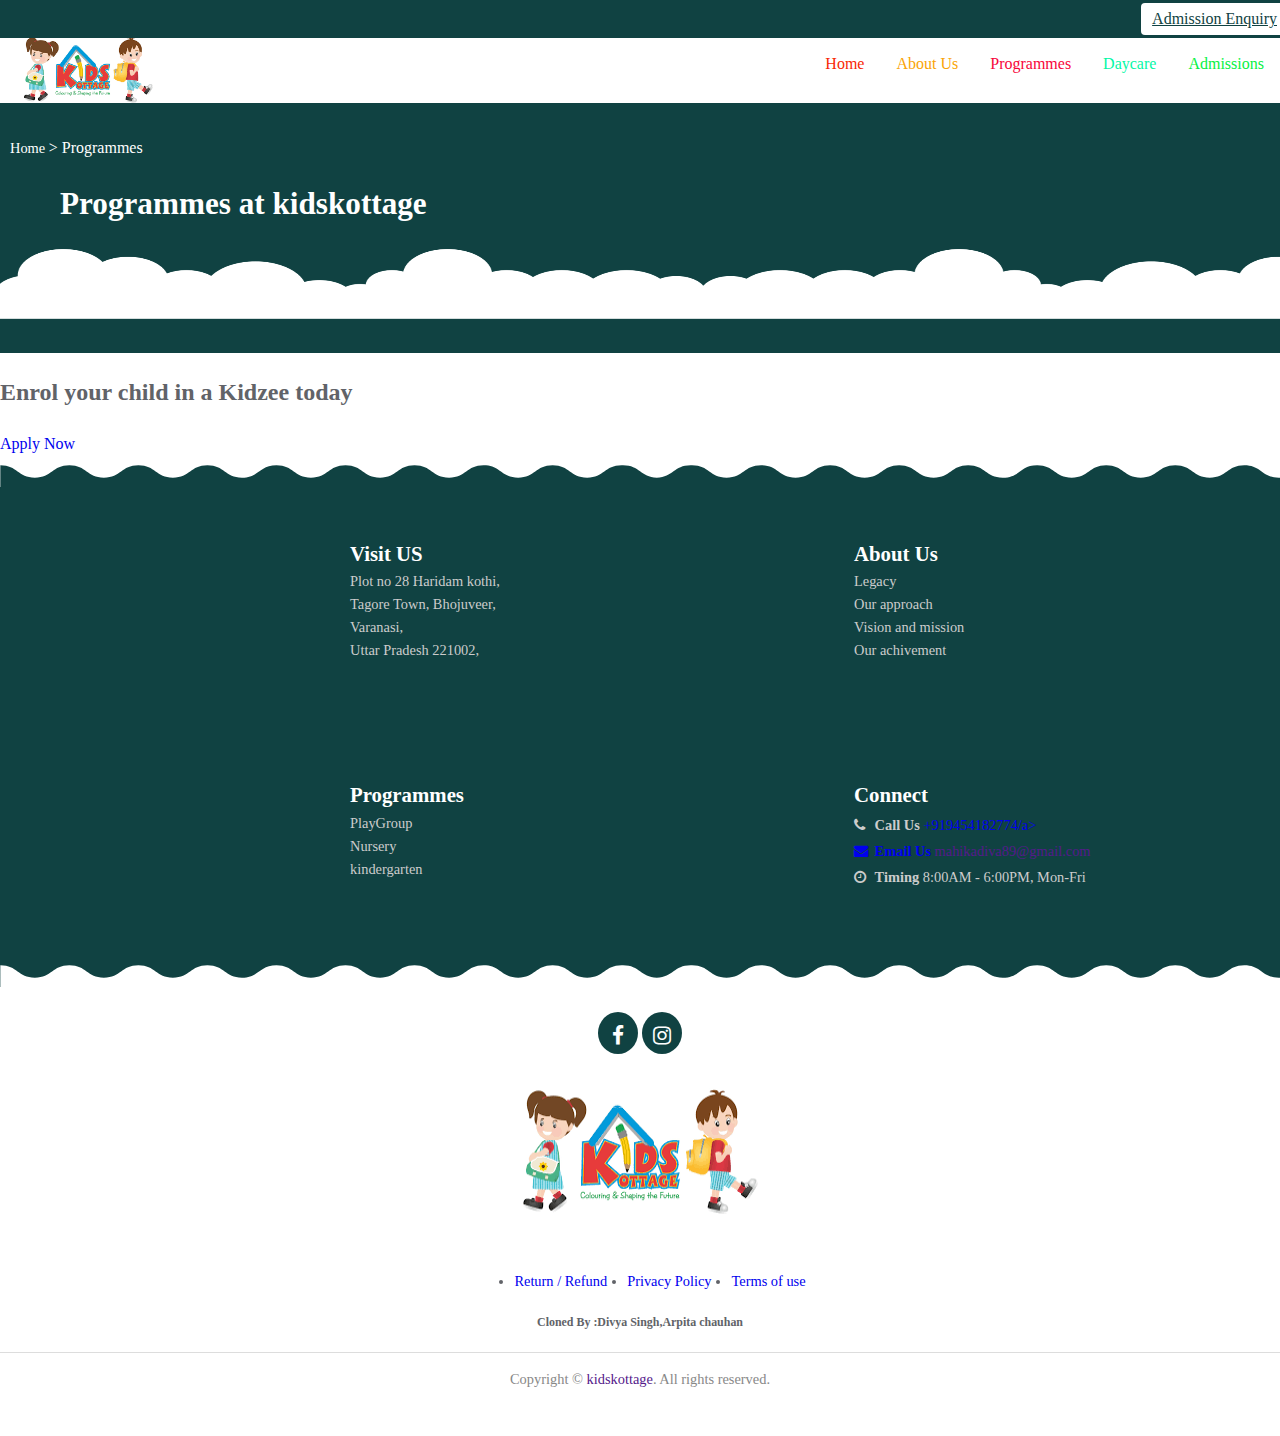
<file: programmes.html>
<!DOCTYPE html>
<html lang="en">
<head>
    <meta charset="UTF-8">
    <meta name="viewport" content="width=device-width, initial-scale=1.0">
    <link rel="stylesheet" href="PROGRAM.css">
    <link rel="stylesheet" href="https://cdnjs.cloudflare.com/ajax/libs/font-awesome/4.7.0/css/font-awesome.min.css?_cacheOverride=1694851116794">
    <title>Programmes</title>
</head>
<body>
    <header id="header">
        <div id="overlay"></div>
            <div class="topbar" id="toolbar">
                <div class="top"><a href="./admission.html">Admission Enquiry</a></div>
            </div>
        <div class="container">
            <div class="topmenu" style="margin-left:-15px;">
                <aside class="header-logo">
                    <a href="/" class="logo"><img src="logo.png" class="img-fluid" alt=""></a>
                </aside>
                <a id="ToggleMenu">
                    <span class="bar1"></span><span class="bar2"></span><span class="bar3"></span>
                </a>
                <nav id="TopNavBar">
                <ul class="clearfix-FirstLevel">
                    <li class="active" >
                        <a class="a1" href="/" style="color: rgb(248, 40, 3);">Home</a>
                    </li>
                    <li class="HasUl" >
                        <a style="color: rgb(250, 164, 4)">About Us</a>
                    </li>
                    <li class="HasUl" id="a3">
                        <span style="color: rgb(247, 5, 58);">Programmes</span>
                    </li>
                    <li class="" id="a4">
                        <a href="/daycare.html" style="color: rgb(4, 247, 166);">Daycare</a>
                    </li>
                    <li class="" id="a5">
                        <a href="/admission.html" style="color: rgb(7, 241, 66);">Admissions</a>
                    </li>
                </ul>
            </nav>
            </div>
        </div>
    </header>
    <div class="SmallBannerWithColor">
        <div class="container">
            <div class="breadcrumb">
                <span><a href="index.html">Home </a>
                    <span> &gt; Programmes</span>
                </span>
            </div>
            <h1 class="pageHeader white">Programmes at kidskottage</h1>
        </div>
        <img src="cloud-bg.png">
    </div>


    <div class="">
        <section class="EnrollPatch">
        <div class="container">
            <h2>Enrol your child in a Kidzee today</h2>
            <a href="/admissions/" class="btn btn-lg btn-first btn-rounded">Apply Now</a>
        </div>
    </section>
    </div>


    <footer>
        <svg xmlns="http://www.w3.org/2000/svg" width="100%" viewBox="0 0 1920 20" style="background-color: transparent;height: 30px;">
            <path fill="#104242" fill-rule="evenodd" d="M934.536486,0.0415173303 C933.861156,0.0140982068 933.167239,0 932.453651,0 C906.568036,0 906.568036,18.5517679 880.681125,18.5517679 C854.794213,18.5517679 854.794213,0 828.907302,0 C803.021687,0 803.021687,18.5517679 777.134776,18.5517679 C751.246568,18.5517679 751.246568,0 725.360953,0 C699.474042,0 699.474042,18.5517679 673.585834,18.5517679 C647.700219,18.5517679 647.700219,0 621.813307,0 C595.927692,0 595.927692,18.5517679 570.042078,18.5517679 C544.155166,18.5517679 544.155166,0 518.268255,0 C492.381343,0 492.381343,18.5517679 466.494432,18.5517679 C440.608817,18.5517679 440.608817,0 414.723202,0 C388.836291,0 388.836291,18.5517679 362.950676,18.5517679 C337.062468,18.5517679 337.062468,0 311.176853,0 C285.288645,0 285.288645,18.5517679 259.401734,18.5517679 C233.514823,18.5517679 233.514823,0 207.629208,0 C181.742296,0 181.742296,18.5517679 155.855385,18.5517679 C129.96977,18.5517679 129.96977,0 104.084155,0 C78.1972437,0 78.1972437,18.5517679 52.3116287,18.5517679 C26.4221245,18.5517679 26.4221245,0 0.536509581,0 L0.0365095805,955 L1035.5,955 L1035.50029,954.453651 L1969.46349,954.453651 L1970,0 C1944.11439,0 1944.11439,18.5517679 1918.22488,18.5517679 C1892.33927,18.5517679 1892.33927,0 1866.45365,0 C1840.56804,0 1840.56804,18.5517679 1814.68112,18.5517679 C1788.79421,18.5517679 1788.79421,0 1762.9073,0 C1737.02169,0 1737.02169,18.5517679 1711.13478,18.5517679 C1685.24657,18.5517679 1685.24657,0 1659.36095,0 C1633.47404,0 1633.47404,18.5517679 1607.58583,18.5517679 C1581.70022,18.5517679 1581.70022,0 1555.81331,0 C1529.92769,0 1529.92769,18.5517679 1504.04208,18.5517679 C1478.15517,18.5517679 1478.15517,0 1452.26825,0 C1426.38134,0 1426.38134,18.5517679 1400.49443,18.5517679 C1374.60882,18.5517679 1374.60882,0 1348.7232,0 C1322.83629,0 1322.83629,18.5517679 1296.95068,18.5517679 C1271.06247,18.5517679 1271.06247,0 1245.17685,0 C1219.28865,0 1219.28865,18.5517679 1193.40173,18.5517679 C1167.51482,18.5517679 1167.51482,0 1141.62921,0 C1115.7423,0 1115.7423,18.5517679 1089.85538,18.5517679 C1063.96977,18.5517679 1063.96977,0 1038.08416,0 C1037.3701,0 1036.67573,0.0141154305 1035.99998,0.0415675765 L1036,0 C1010.46688,0 1010.11919,18.0499532 985.268255,18.5415412 C960.417324,18.0499559 960.069631,0 934.53651,0 L934.536486,0.0415173303 Z"></path>
        </svg>
        <div class="container-fluid">
            <div class="hehe">
                <div class="col-lg-3 col-sm-6">
                    <div class="contact">
                        <div class="nota">
                            <ul style="list-style-type: none;">
                                <strong style="font-weight:bold;color:#fff;font-size:1.3rem;">Visit US</strong>
                                <li><span>
                                        <span>
                                            Plot no 28 Haridam kothi,<br>
                                            Tagore Town, Bhojuveer,<br>
                                            Varanasi, <br>
                                            Uttar Pradesh 221002,
                                        </span>
                                    </span>
                                </li>
                            </ul>                          
                        </div>
                    </div>
                </div>
                <div class="col-lg-1 col-sm-6">
                    <div class="contact">
                        <div class="nota">
                            <ul  style="list-style-type: none;">
                                <strong style="font-weight: bold;color: #fff;font-size: 1.3rem;">About Us</strong>
                                <li><span><span>
                                            Legacy<br>
                                            Our approach<br>
                                            Vision and mission<br>
                                            Our achivement
                                        </span>
                                    </span>
                                </li>
                            </div>
                        </div>
                    </div>
                <div class="col-lg-1 col-sm-6">
                    <div class="contact">
                        <div class="nota">
                            <ul  style="list-style-type: none;">
                                <strong style="font-weight: bold;color: #fff;font-size: 1.3rem;">Programmes</strong>
                                <li><span><span>
                                            PlayGroup<br>
                                            Nursery<br>
                                            kindergarten
                                        </span>
                                    </span>
                                </li>
                            </div>
                        </div>
                    </div>
                <div class="col-lg-3 col-sm-6">
                    <div class="contact">
                        <div class="nota">
                            <ul style="list-style-type: none;">
                                <strong style="font-weight:bold;color:#fff;font-size:1.3rem;">Connect</strong>
                                <li><i class="fa fa-phone"></i>
                                    <span>
                                        <strong>Call Us</strong>
                                        <a href="tel:+919454182774">+919454182774/a>
                                    </span>
                                </li>
                                <li><i class="fa fa-envelope"></i>
                                    <span>
                                        <strong>Email Us</strong>
                                        <a id="femail" href="">mahikadiva89@gmail.com</a>
                                    </span>
                                </li>
                                <li><i class="fa fa-clock-o"></i>
                                    <span>
                                        <strong>Timing</strong>
                                        <span>
                                            8:00AM - 6:00PM,
                                            Mon-Fri
                                        </span>
                                    </span>
                                </li>
                            </ul>
                        </div>
                    </div>
                </div>
            </div>
        <svg xmlns="http://www.w3.org/2000/svg" width="100%" viewBox="0 0 1920 20" style="background-color:#104242; height: 30px; ">
            <path fill="#ffffff" fill-rule="evenodd" d="M934.536486,0.0415173303 C933.861156,0.0140982068 933.167239,0 932.453651,0 C906.568036,0 906.568036,18.5517679 880.681125,18.5517679 C854.794213,18.5517679 854.794213,0 828.907302,0 C803.021687,0 803.021687,18.5517679 777.134776,18.5517679 C751.246568,18.5517679 751.246568,0 725.360953,0 C699.474042,0 699.474042,18.5517679 673.585834,18.5517679 C647.700219,18.5517679 647.700219,0 621.813307,0 C595.927692,0 595.927692,18.5517679 570.042078,18.5517679 C544.155166,18.5517679 544.155166,0 518.268255,0 C492.381343,0 492.381343,18.5517679 466.494432,18.5517679 C440.608817,18.5517679 440.608817,0 414.723202,0 C388.836291,0 388.836291,18.5517679 362.950676,18.5517679 C337.062468,18.5517679 337.062468,0 311.176853,0 C285.288645,0 285.288645,18.5517679 259.401734,18.5517679 C233.514823,18.5517679 233.514823,0 207.629208,0 C181.742296,0 181.742296,18.5517679 155.855385,18.5517679 C129.96977,18.5517679 129.96977,0 104.084155,0 C78.1972437,0 78.1972437,18.5517679 52.3116287,18.5517679 C26.4221245,18.5517679 26.4221245,0 0.536509581,0 L0.0365095805,955 L1035.5,955 L1035.50029,954.453651 L1969.46349,954.453651 L1970,0 C1944.11439,0 1944.11439,18.5517679 1918.22488,18.5517679 C1892.33927,18.5517679 1892.33927,0 1866.45365,0 C1840.56804,0 1840.56804,18.5517679 1814.68112,18.5517679 C1788.79421,18.5517679 1788.79421,0 1762.9073,0 C1737.02169,0 1737.02169,18.5517679 1711.13478,18.5517679 C1685.24657,18.5517679 1685.24657,0 1659.36095,0 C1633.47404,0 1633.47404,18.5517679 1607.58583,18.5517679 C1581.70022,18.5517679 1581.70022,0 1555.81331,0 C1529.92769,0 1529.92769,18.5517679 1504.04208,18.5517679 C1478.15517,18.5517679 1478.15517,0 1452.26825,0 C1426.38134,0 1426.38134,18.5517679 1400.49443,18.5517679 C1374.60882,18.5517679 1374.60882,0 1348.7232,0 C1322.83629,0 1322.83629,18.5517679 1296.95068,18.5517679 C1271.06247,18.5517679 1271.06247,0 1245.17685,0 C1219.28865,0 1219.28865,18.5517679 1193.40173,18.5517679 C1167.51482,18.5517679 1167.51482,0 1141.62921,0 C1115.7423,0 1115.7423,18.5517679 1089.85538,18.5517679 C1063.96977,18.5517679 1063.96977,0 1038.08416,0 C1037.3701,0 1036.67573,0.0141154305 1035.99998,0.0415675765 L1036,0 C1010.46688,0 1010.11919,18.0499532 985.268255,18.5415412 C960.417324,18.0499559 960.069631,0 934.53651,0 L934.536486,0.0415173303 Z"></path>
        </svg>
    </div>
    <div class="social-icons">
        <a href="https://www.facebook.com/people/Kids-Kottage-Pre-School-varanasi/100076612364532/" target="_blank" class="fa fa-facebook"></a>
        <a href="https://www.instagram.com/kidzeeindia/" target="_blank" class="fa fa-instagram"></a>
    </div>
    <div class="mt-4 logos">
        <div class="text-center">
            <a target="_blank" href="/"><img src="logo.png" alt="kidskottage"></a>
        </div>
    </div>
    <nav>
        <ul>
            <li><a href="/Home/ReturnRefund">Return / Refund</a></li>
            <li><a href="/Home/PrivacyPolicy">Privacy Policy</a></li>
            <li><a href="/Home/Termsofuse">Terms of use</a></li>
        </ul>
    </nav>
    <div class="cloneby">
       <h5> Cloned By :Divya Singh,Arpita chauhan</h5>
    </div>
    <div class="copyright">
        Copyright © <a href="">kidskottage</a>. All rights reserved.
    </div>
    </footer>
</body>
</html>
</file>
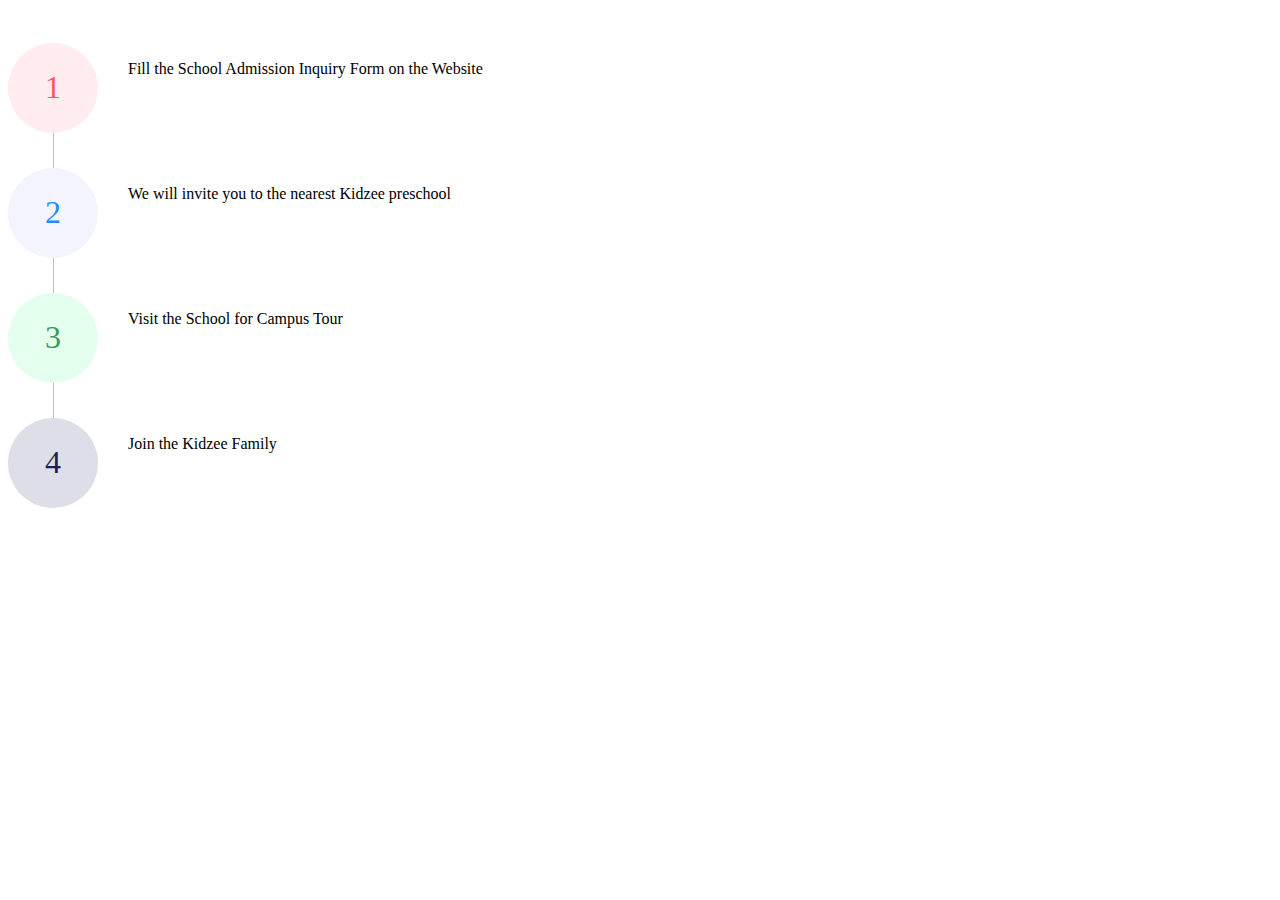
<file: s.html>
<!DOCTYPE html>
<html lang="en">
<head>
    <meta charset="UTF-8">
    <meta name="viewport" content="width=device-width, initial-scale=1.0">
    <title>Document</title>
    <link rel="stylesheet" href="s.css">
</head>
<body>
    <ol class="Bigol">
        <li>
            
            <p class="strong black">Fill the School Admission Inquiry Form on the Website</p>
        </li>
        <li>
            
            <p class="strong black">We will invite you to the nearest Kidzee preschool</p>
        </li>
        <li>
            
            <p class="strong black">Visit the School for Campus Tour</p>
        </li>
        <li>
            
            <p class="strong black">Join the Kidzee Family</p>
        </li>
    </ol>
</body>
</html>
</file>
<file: style.css>
.admission{
    float: right;
}

img{
    width: 50%;
    height: 110%;
    padding: 0px 6px;
}
#TopNavBar>ul {
    display: inline-flex;
}
.topbar {
    background:#104242;;
    color:black;
    position: relative;
    z-index: 100;
    padding: 5px 5px;
    text-align: right;
}
.topbar a {
    color: #fff;
    position: relative;
    padding: 5px 10px;
    margin-left: 10px;
    display: inline-flex;
    text-decoration: underline!important;
    -webkit-border-radius: 4px;
    -moz-border-radius: 4px;
    border-radius: 4px;
    text-align: center;
    background-color: #fff;
    color: #56509f;   
}
footer.social-icons{
    display: flex;
    justify-content: center;
}
#header.fixed{
    position: fixed;
    top: 0;
    left: 0;
    right: 0;
    z-index: 99;
    background-color:white;
   
}

#TopNavBar ul li a{
    display: inline-block;
}
.container  li {
    display: inline-block;
    font-size: large;
    float: right;   
}
#TopNavBar ul {
    margin: 0;
    padding: 0;
    text-align: right;
}
#TopNavBar ul li {
    display: inline-block;
    position: relative;
    padding: 16px;
    padding-top: 38px;
}
#header .topmenu {
    padding: 0;
    display: flex;
    background-color: white;
    justify-content: space-between;
}

*, *::before,*::after{
    box-sizing: border-box;
}
body{
    margin: 0px;
}
.carousal {
    width: 98vw;
    height: 100vh;
    position: relative;
}
.slide{
    position: absolute;
    
    inset: 0;
    opacity: 0;
}
.slide[data-active]{
    opacity: 1;
    transition: 200ms opacity ease-in-out;
}
.slide>img{
    height: 94%;
    width: 100%;
    padding-top: 136px;
    display: block;
    object-fit: cover;
    object-position: center;
}
.carousal-button{
    position: absolute;
    background: none;
    border: none;
    font-size: 2rem;
    top: 40%;
    z-index: 2;
    transform: translate(-50%);
    color: rgba(255,255,255,.5);
    cursor: pointer;
    border-radius: .25rem;
    padding: 0 .5rem;
    background-color: rgba(0,0,0,.1);
}
.carousal-button:hover,.carousal-button:focus{
    color: white;
    background-color: rgba(0,0,0,.2);

}
.carousal>ul{
    padding: 0;
    margin: 0;
    list-style: none;
}
.carousal-button:focus{
    outline: 1px solid black;
}
.carousal-button.prev{
    left: 4rem;
}
.carousal-button.next{
    right: 4rem;
}
main>section{
    padding: 0px 0;
}
section{
    display: block;
}
.cloneby h5 {
    display: flex;
    justify-content: center;
}
.ourprograms .column1:hover{
  
  transform: scale(1.1)rotate(3deg);



}
.ourprograms .column3:hover{
    
    transform: scale(1.1)rotate(3deg);
  
  
  
  }
  .ourprograms .column2:hover{
    
    transform: scale(1.1)rotate(3deg);
  
  
  
  }
.column_1{
    position: relative;
    width: 30%;
    background-color: #0e9420;
    padding-right: 25px;
    padding-left: 25px;
    border-radius: 16px;

}
.column_2{
    position: relative;
    width: 30%;
    background-color: #e26262;
    padding-right: 25px;
    padding-left: 25px;
    border-radius: 16px;

}
.column_3{
    position: relative;
    width: 30%;
    padding-right: 25px;
    background-color: palevioletred;
    padding-left: 25px;
    border-radius: 16px;

}
.social-icons{
    display: flex;
    justify-content: center;
}
.ourprograms .column1 {
    opacity: 1;
    transform: translateZ(0);
    transition-timing-function: ease-in-out;
    transition-duration: 1s;
    color: blanchedalmond;
    border-radius: 10px;
    overflow: hidden;
    height: calc(100% -30px);
    margin: 15px 0;

}
.ourprograms .column2{
    opacity: 1;
    transform: translateZ(0);
    transition-timing-function: ease-in-out;
    transition-duration: 1s;
    color: blanchedalmond;
    border-radius: 10px;
    overflow: hidden;
    height: calc(100% -30px);
    margin: 15px 0;

}
.ourprograms .column3{
    opacity: 1;
    transform: translateZ(0);
    transition-timing-function: ease-in-out;
    transition-duration: 1s;
    color: blanchedalmond;
    border-radius: 10px;
    overflow: hidden;
    height: calc(100% -30px);
    margin: 15px 0;

}
.ourprograms .column1 .img{
    height: 200px;
    overflow: hidden;
}
.ourprograms  .column1 .img img{
    height: 147%;
    width: 100%;
    transition: all .3s ease-in-out;
}
.ourprograms .column_1 .content .btns a{
    padding: 10px 30px;
    margin:20px auto 0px;
    width: 150px;
    background: #56509f;
    color: #fff;
    display: inline-block;
    text-decoration: none;
    border-radius: 40px;
    transition: all .3s ease-in-out;
    text-align: center;
}
.ourprograms .column_2 .content .btns a{
    padding: 10px 30px;
    margin:20px auto 0px;
    width: 150px;
    background: #56509f;
    color: #fff;
    display: inline-block;
    text-decoration: none;
    border-radius: 40px;
    transition: all .3s ease-in-out;
    text-align: center;
}
.ourprograms .column_3 .content .btns a{
    padding: 10px 30px;
    margin:20px auto 0px;
    width: 150px;
    background: #56509f;
    color: #fff;
    display: inline-block;
    text-decoration: none;
    border-radius: 40px;
    transition: all .3s ease-in-out;
    text-align: center;
}
.ourprograms .column_1 .content .btns{
    text-align: center;
}
.ourprograms .column_2 .content .btns{
    text-align: center;
}
.ourprograms .column_3 .content .btns{
    text-align: center;
}
.ourprograms .column_1 .content{
    padding: 30px 40px 20px;

}
.ourprograms .column_2 .content{
    padding: 30px 40px 20px;

}
.ourprograms .column_3 .content{
    padding: 30px 40px 20px;

}
.ourprograms .column_1 .content h3{
    color: #fff;
    font-size: 1.3rem;
    font-weight: 900;
    font-style:italic;
    letter-spacing: 1px;
    margin: 0 0 20 px 0;
    position: relative;
    line-height: 0.2;
    display: block;
}
.ourprograms .column_2 .content h3{
    color: #fff;
    font-size: 1.3rem;
    font-weight: 900;
    font-style:italic;
    letter-spacing: 1px;
    margin: 0 0 20 px 0;
    position: relative;
    line-height: 0.2;
    display: block;
}
.ourprograms .column_3 .content h3{
    color: #fff;
    font-size: 1.3rem;
    font-weight: 900;
    font-style:italic;
    letter-spacing: 1px;
    margin: 0 0 20 px 0;
    position: relative;
    line-height: 0.2;
    display: block;
}
div{
    display: block;
}
.ourprograms .column2 .img{
    height: 200px;
    overflow: hidden;
}
.ourprograms  .column2 .img img{
    height: 147%;
    width: 100%;
    transition: all .3s ease-in-out;
}
.ourprograms .column2 .img{
    height: 200px;
    overflow: hidden;
}
.ourprograms .column3 .img img{
    width: 100%;
    height: 10%;
    transition: all .3s ease-in-out;
}
.ourprograms>*{
 flex: 10 10 auto;
}
.Counts .row{
    padding-right: 100px;
    padding-left: 100px;
}

main>section {
    padding: 10px 0;
}
.container{
    max-width: 920x;
    padding: 0px 15px;
}
.Counts .column01 {
    margin-bottom: 15px;
    text-align: center;
}
.Counts .column01 strong{
    display: block;
    padding: 0;
    margin-bottom: 10px;
    color: #000;
    font-size: 3rem;
    font-family: Georgia,Montserrat,sans-serif;
}
.Counts .column01 :nth-child(2) {
    border-left: 1px solid #ccc;
    border-right: 1px solid #ccc;
}
.col-md-4 {
    -ms-flex: 0 0 33.333333%;
    flex: 0 0 33.333333%;
    max-width: 33.333333%;
    position: relative;
    width: 100%;
    padding-right: 15px;
    padding-left: 15px;
}
.col-lg-4{
position: relative;
width: 101%;
padding-right: 15px;
padding-left: 15px;
}
.col{
    position: relative;
    width: 100%;
    padding-right: 15px;
    padding-left: 15px;
}
.OurPrograms .Program{
    border-radius: 37px;
    overflow: hidden;
    height: calc(100% - 30px);
    margin: 19px 0;
}
.OurPrograms .Program .img {
    height: 213px;
    overflow: hidden;
}
.aos-animate {
    opacity: 1;
    transform: translateZ(0);
}
.about a figure {
    width: 250px;
    height: 250px;
    overflow: hidden;
    margin: 0;
    border-radius: 100%;
    border: 8px solid #fff;
    -moz-box-shadow: 0 2px 20px rgba(0,0,0,5.16);
    box-shadow: 0 2px 20px rgba(0,0,0,5.16);
    transition: all .3s ease-in-out;
}

.about a.legacy strong {
    background-color: #e26262;
    color: #fff;
}
.about a strong {
    padding: 15px;
    display: flex;
    align-items: center;
    justify-content: center;
    width: 250px;
    position: absolute;
    bottom: 0;
    border-radius: 40px;
    transition: all .3s ease-in-out;
}
strong{
    font-weight: 500;
}
img{
    height: 190px;
    aspect-ratio: auto 250 / 250;
    width: 233px;
}
.about a.awards-recognition strong {
    background-color: #00715d;
    color: #fff;
}
.about a.vision strong {
    background-color: #fbd15b;
    color: #000;
}
figure{
    height: 250px;
    aspect-ratio: auto 250 / 250;
    width: 250px;
}
.topmenu .header-logo .logo img{
    height: 90px;
    aspect-ratio: auto 250 / 250;
    width: 120px;
}
figure:hover{
    background-color: #ccc;

}
.col-md-4 .legacy :hover{
    background-color: #e26262;
    color: black;
}
.col-md-4 .vision :hover{
    background-color: #e2df18;
    color: black;
}
.col-md-4 .awards-recognition :hover{
    background-color: #0e9420;
    color: black;
}
.testimonials {
    padding: 0;
    background: #405f88;
    overflow: hidden;
    position: relative;
}
.testimonials.ptestimonials {
    background: #ed1c24;
}
:not(svg) {
    transform-origin: 0px 0px;
}
.testimonials .container {
    padding: 0px 0px;
    color: #f5f5f5;
}
footer .contact-details {
    background-color: #56509f;
    display: flex;   
}
footer .container-fluid .row {
    display: flex;
    padding-left: 208px;
    margin: 0px;
}
.container-fluid{
    width: 100%;
    padding-right: 0px;
    padding-left: 0px;
    margin-right: auto;
    margin-left: auto;
    background-color:#104242;;
}
.col-sm-6 {
    -ms-flex: 0 0 50%;
    flex: 0 0 50%;
    max-width: 50%;
    position: relative;
    width: 100%;
    padding-right: 15px;
    padding-left: 15px;
}
footer .contact {
    padding: 30px 10px;
    height: 100%;
    display: flex;
    position: relative;
}
footer .contact>.nota {
    color: #ccc;
    text-decoration: none!important;
    display: flex;
    justify-content: center;
}
ul {
    margin-top: 0;
    margin-bottom: 1rem;
}
footer .contact-details {
    background-color:#104242;;
    padding: 30px 0;
}
.row {
    display: flex;
    -ms-flex-wrap: wrap;
    flex-wrap: wrap;
    justify-content: space-between;
    gap: 0px;
    margin-bottom: 24px;
    margin-right: 79px;
    margin-left: 150px;
}
.Counts
.social-icons a.fa-facebook, .social-icons a.fa-facebook span {
    background-color:#104242; 
}
footer .social-icons a {
    position: relative;
    display: inline-block;
    text-align: center;
    width: 30px;
    height: 30px;
    line-height: 30px;
    font-size: 16px;
    -webkit-border-radius: 20%;
    -moz-border-radius: 50%;
    border-radius: 80%;
    background-color: #104242;;
    color: #fff;
    text-decoration: none;
    -webkit-transition: all .3s ease-in-out;
    -moz-transition: all .3s ease-in-out;
    -ms-transition: all .3s ease-in-out;
    -o-transition: all .3s ease-in-out;
    transition: all .3s ease-in-out;
}
.fa {
    display: inline-block;
    font: normal normal normal 14px/1 FontAwesome;
    font-size: inherit;
    text-rendering: auto;
    -webkit-font-smoothing: antialiased;
    -moz-osx-font-smoothing: grayscale;
}
footer .social-icons a span {
    display: none;
}

*, ::after, ::before {
    box-sizing: border-box;
}
.fa-facebook:before {
    content: "\f09a";
}
.fa-instagram:before {
    content: "\f16d";
}

svg {
    overflow: hidden;
    vertical-align: middle;
}

.copyright {
    font-size: .9rem;
    color: #888;
    border-top: 1px solid #ddd;
    padding: 15px 0;
    text-align: center;
}

footer nav {
    margin: 20px 0 0;
}
footer nav ul {
    justify-content: center;
    display: flex;
}
ul {
    margin-top: 0;
    margin-bottom: 1rem;
}
ul {
    display: block;
    list-style-type: disc;
    margin-block-start: 1em;
    margin-block-end: 1em;
    margin-inline-start: 0px;
    margin-inline-end: 0px;
    padding-inline-start: 20px;
}
footer nav ul li {
    margin-left: 20px;
}
li {
    display: list-item;
    text-align: -webkit-match-parent;
}
footer .row{
    display: flex;
    
}
body[data-aos-easing=ease-in-out] [data-aos] {
    transition-timing-function: ease-in-out;
}

.testimonials {
    padding: 0;
    background: #56509f;
    overflow: hidden;
    position: relative;
}
body[data-aos-easing=ease-in-out] [data-aos] {
    transition-timing-function: ease-in-out;
}
body[data-aos-duration="1000"] [data-aos] {
    transition-duration: 1s;
}
.logos {
    display: flex;
    justify-content: center;
}
#back-to-top.fixed {
    position: fixed;
    bottom: 40px;
}
#back-to-top {
    position: sticky;
    bottom: -150px;
    left: 50%;
    -webkit-transform: translateX(-50%);
    -moz-transform: translateX(-50%);
    -o-transform: translateX(-50%);
    transform: translateX(-50%);
    background-color: #f3ab68;
    color: #fff;
    width: 140px;
    padding: 8px 0;
    margin: 0 auto;
    display: none;
    border: 0;
    outline: 0;
    cursor: pointer;
    z-index: 2;
    text-align: center;
    justify-content: center;
    align-items: center;
    text-decoration: none!important;
    -webkit-border-radius: 5px;
    -moz-border-radius: 5px;
    border-radius: 5px;
    transition: all .3s ease-in-out;
}
.fa {
    display: inline-block;
    font: normal normal normal 14px/1 FontAwesome;
    font-size: inherit;
    text-rendering: auto;
    -webkit-font-smoothing: antialiased;
    -moz-osx-font-smoothing: grayscale;
}
#back-to-top i {
    margin-right: 8px;
}
.section-header-big {
    font-size: 2.5rem;
}
.section-header {
    font-weight: 700;
    font-style: italic;
    font-size: 3rem;
    color: #88d7eb;
    margin-bottom: 40px;
    letter-spacing: 1px;
    position: relative;
    display: inline-flex;
    justify-content: flex-start;
    flex-wrap: wrap;
}
div.SmallBannerWithColor img{

        vertical-align: left;
        border-style: none;
        overflow-clip-margin: content-box;
        overflow: clip;
        box-sizing: border-box;
        width: 100%;
        height: 185%;
        padding: 0px 0px 0px 0px;
}
</file>
<file: s2.css>
body {
    margin: 0px;
    font-size: 1rem;
    font-weight: 400;
    font-family: Poppins;
    line-height: 1.6;
    color: #616368;
    text-align: left;
}
.container{
    padding: 20px 10px; 
}
.topbar {
    background: #104242;
    color:black;
    position: relative;
    z-index: 100;
    padding: 3px 8px;
    text-align: right;
    position: fixed; 
  top: 0; 
  width: 100%;
}
.topbar a {
    position: relative;
    padding: 3px 11px;
    margin-left: 10px;
    display: inline-block;
    text-decoration: underline!important;
    border-radius: 4px;
    text-align: center;
    background-color: #fff;
    color: #104242;;
}
.topmenu {
    padding-left: 30px;
    margin-top: 13px;
    position: relative;
    display: flex;
    justify-content: space-between;
}
.header-logo {
    line-height: normal;
    float: left;
}
.topmenu .header-logo .logo {
    height: 55px;
    padding: 5px 0;
    text-decoration: none;
    height: 80px;
    padding: 5px 0;
    color: #ed1c24;
    display: flex;
    align-items: left;
}
.header-logo .logo img {
    height: 130%;
}
.img-fluid {
    max-width: 100%;
}
img {
    vertical-align: left;
    border-style: none;
    overflow-clip-margin: content-box;
    overflow: clip;
    box-sizing: border-box;
    width: 100%;
    height: 185%;
    padding: 0px 0px 0px 0px;
}
.badal{
    width: 100%;
}
#TopNavBar ul li a{
    display: inline-block;
}
#TopNavBar>ul {
    display: inline-flex;
}
#TopNavBar ul {
    margin: 0;
    padding: 0;
    text-align: right;
}
#TopNavBar ul li {
    display: inline-block;
    position: relative;
    padding: 16px;
    padding-top: 38px;
}
.SmallBannerWithColor {
    padding: 22px 0 258px;
    position: relative;
    background-color:#104242;
    height: 70px;
}
.breadcrumb {
    color: #fff;
    padding-left: 10px;
    margin-bottom: 10px;
    list-style: none;
    position: relative;
    display: flex;
    flex-wrap: wrap;
    border-radius: 0.25rem;
}

.breadcrumb a {
    color: #fff;
    font-weight: 400;
    font-size: 90%;
}
.row {
    display: flex;
    flex-wrap: wrap;
    margin-right: -15px;
    margin-left: -15px;
}
a {
    text-decoration: none;
    background-color: transparent;
}
h1{
    font-size: 195%;
    font-weight: 700;
    position: relative;
    line-height: 1.5em;
    color: #fff;
    padding-left: 60px;
}
ol.Bigol {
    list-style: none;
    counter-reset: item;
    padding: 0;
    margin-top: 60px;
    position: relative;
}
ol {
    list-style: none;
    counter-reset: item;
    padding: 0 0 0 20px;
    margin-bottom: 15px;
}
*, ::after, ::before {
    box-sizing: border-box;
}
.SmallBannerWithColor:before {
    content: "";
    background: #3a366c;
    position: absolute;
    left: 0;
    right: 0;
    top: 0;
    bottom: 0;
    z-index: -1;
}
.breadcrumb>li+li:before {
    padding: 0 12px;
    color: #fff;
    content: "";
    font-family: fontawesome;
}
.SmallBannerWithColor:after {
    position: absolute;
    content: "";
    left: 0;
    right: 0;
    bottom: -2px;
    height: 100px;
    background: url(https://www.kidzee.com/Images/cloud-bg.png) no-repeat center/100% auto;
}
li {
    text-align: -webkit-match-parent;
}

ol.Bigol:before {
    content: "";
    background: #bebebe;
    width: 1px;
    position: absolute;
    top: 40px;
    bottom: 40px;
    left: 45px;
}
ol.Bigol>li {
    margin: 0;
    min-height: 55px;
    counter-increment: item;
    padding-left: 120px;
    position: relative;
}
li {
    display: list-item;
    text-align: -webkit-match-parent;
}
ol.Bigol>li:nth-child(1):before {
    background: #ffecef;
    color: #f55767;
}
ol.Bigol>li:before {
    width: 90px;
    height: 90px;
    border-radius: 100%;
    display: flex;
    align-items: center;
    justify-content: center;
    content: counter(item);
    font-size: 2rem;
    font-weight: 500;
    color: #1b2432;
    text-align: center;
    position: absolute;
    left: 0;
    top: 50%;
    margin-top: -45px;
}
ol>li:before {
    margin-right: 10px;
    content: counter(item) ".";
    font-weight: 500;
    color: #1b2432;
    text-align: center;
    display: inline-block;
    position: absolute;
    left: 0;
    top: 0;
}
l.Bigol>li p {
    margin: 0;
}
ol.Bigol>li+li {
    margin-top: 70px;
}
ol.Bigol>li:nth-child(2):before {
    background: #f4f4ff;
    color: #1a91f8;
}
ol.Bigol>li:nth-child(3):before {
    background: #e4ffee;
    color: #40975f;
}
ol.Bigol>li:nth-child(4):before {
    background: #dedee8;
    color: #1c1d58;
}
.black {
    color: #000;
}
strong, .strong, label {
    font-weight: 500;
}
p {
    display: block;
    margin-block-start: 1em;
    margin-block-end: 1em;
    margin-inline-start: 0px;
    margin-inline-end: 0px;
}
input.ng-dirty.ng-invalid,input.ng-invalid.ng-touched {
    border: 1px solid red;
}   
select.ng-dirty.ng-invalid,select.ng-invalid.ng-touched {
    border: 1px solid red;
}
    
textarea.ng-dirty.ng-invalid,textarea.ng-invalid.ng-touched {
    border: 1px solid red;
}
    
.error-message {
    color: red;
    display: block;
}
        
.Inputgroup.password [type=text] {
    padding-right: 60px;
}
    
a#BtnVerify {
    position: absolute;
            right: 0;
            bottom: 10px;
            z-index: 1;
            cursor: pointer;
            color: #f44336;
            font-weight: 600;        
}

svg {
    overflow: hidden;
    vertical-align: middle;
}
footer {
    padding-bottom: 30px;
    position: relative;
    z-index: 1;
    font-size: .9rem;
}
.container-fluid {
    width: 100%;
    background-color:#104242;
}
footer .hehe {
    display: flex;
    gap: 0px;
    padding-left: 180px;
}
        .col-sm-6 {
            flex: 0 0 50%;
            max-width: 50%;
            position: relative;
            width: 100%;

        }
        footer .contact {
            padding: 50px 70px;
            height: 100%;
            display: flex;
            position: relative;
        }
        footer .contact>.nota {
            color: #ccc;
            text-decoration: none!important;
            display: flex;
            justify-content: center;}
            ul {
                margin-top: 0;
                margin-bottom: 1rem;
            }
            li {
                display: list-item;
                text-align: -webkit-match-parent;
            }
            .hehe{
                display: flex;
                display: -ms-flexbox;
                -ms-flex-wrap: wrap;
                flex-wrap: wrap;
                margin-left: 50px;
                margin-right: -15px;
                margin-left: -15px;
            }
            footer .contact-details {
                background-color: #56509f;
                padding: 30px 0;
            }
:not(svg){
    transform-origin: 0 0;
}
.mt-5, .my-5 {
    margin-top: 1rem!important;
    font-family: Verdana, Geneva, Tahoma, sans-serif;
    line-height: 1.7;
}
.col-md-6{
    flex: 0 0 50%;
    max-width: 80%;
    position: relative;
    width: 100%;
    padding-right: 15px;
    padding-left: 15px;
}
.text-center{
    margin: auto;
    width: 300px;
}
.KidzeeRegistration {
    color: #4d5459;
    border: 1px dashed #ccc;
    padding: 40px;
    border-radius: 20px;
    margin-top: 30px;
    margin-bottom: 50px;
}
form {
    display: block;
    margin-top: -10em;
    float: right;
    margin-bottom: 35px;
}
.Inputgroup {
    position: relative;
    margin: 25px 0 0;
    background-color: var(--white);
}
.Inputgroup input:not([type=button]), .Inputgroup select, .Inputgroup textarea {
    padding: 10px 10px;
    border: 0;
    border-bottom: 1px solid #ddd;
    background: transparent;
    width: 100%;
    outline: 0!important;
    transition: all .3s ease-in-out;
}
.Inputgroup>label {
    position: absolute;
    top: 10px;
    left: 15px;
    pointer-events: none;
    margin: 0;
    color: #959595;
    transition: all .3s ease-in-out;
}
.Inputgroup .inputbar {
    position: relative;
    display: block;
    width: 100%;
}
.Inputgroup .inputbar:before {
    left: 50%;
}
.Inputgroup .inputbar:before, .Inputgroup .inputbar:after {
    content: "";
    width: 0;
    height: 2px;
    bottom: 1px;
    position: absolute;
    background-color: #56509f;
}
.Inputgroup .inputbar:after {
    right: 50%;
}
.Inputgroup .inputbar:after {
    content: "";
    width: 0;
    height: 2px;
    bottom: 1px;
    position: absolute;
    background-color: #56509f;
    transition: all .3s ease-in-out;
}

.copyright{
    font-size: .9rem;
    color: #888;
    border-top: 1px solid #ddd;
    padding: 15px 0;
    text-align: center;
}

footer .social-icons {
    text-align: center;
    margin-top: 25px;
}
footer .social-icons a {
    position: relative;
    display: inline-block;
    text-align: center;
    width: 40px;
    height: 40px;
    line-height: 35px;
    font-size: 21px;
    -webkit-border-radius: 20%;
    -moz-border-radius: 50%;
    border-radius: 80%;
    background-color: #104242;
    color: #fff;
    text-decoration: none;
    -webkit-transition: all .3s ease-in-out;
    -moz-transition: all .3s ease-in-out;
    -ms-transition: all .3s ease-in-out;
    -o-transition: all .3s ease-in-out;
    transition: all .3s ease-in-out;
}
.fa {
    padding: 6px 0px;
    width: 17px;
    text-align: left;
    text-decoration: none;
  }
  .fa:hover {
    opacity: 0.7;
  }
  .fa-facebook {
    background: #3B5998;
    color: white;
  }
.fa-facebook:before {
    content: "\f09a";
}
.fa-instagram:before {
    content: "\f16d";
}
.InContent {
    background-color: #fff;
    position: relative;
    padding: 0 10px 20px;
    border-radius: 5px 5px 0 0;
}
.container {
    width: 100%;
    margin-right: auto;
    margin-left: auto;
    margin-top: 10px;
    max-width: 1300px;
}
.copyright {
    font-size: .9rem;
    color: #888;
    border-top: 1px solid #ddd;
    padding: 15px 0;
    text-align: center;
}
.cloneby h5 {
    display: flex;
    justify-content: center;
}
footer nav {
    margin: 20px 0 0;
}
footer nav ul {
    justify-content: center;
    display: flex;
}
ul {
    display: block;
    list-style-type: disc;
    margin-block-start: 1em;
    margin-block-end: 1em;
    margin-inline-start: 0px;
    margin-inline-end: 0px;
    padding-inline-start: 20px;
}

ul {
    margin-top: 0;
    margin-bottom: 1rem;
}
footer nav ul li {
    margin-left: 20px;
}

li {
    display: list-item;
    text-align: -webkit-match-parent;
}
::marker {
    unicode-bidi: isolate;
    font-variant-numeric: tabular-nums;
    text-transform: none;
    text-indent: 0px !important;
    text-align: start !important;
    text-align-last: start !important;
}
.logos {
    display: flex;
    justify-content: center;
}

.mt-4 {
    max-width: 920x;
    padding: 0px 15px;
}
</file>
<file: PROGRAM.css>
body {
    margin: 0px;
    font-size: 1rem;
    font-weight: 400;
    font-family: Poppins;
    line-height: 1.6;
    color: #616368;
    text-align: left;
}
.topbar {
    background: #104242;
    color:black;
    position: relative;
    z-index: 100;
    padding: 3px 8px;
    text-align: right;
    position: fixed; 
    top: 0; 
    width: 100%;
}
.topbar a {
    position: relative;
    padding: 3px 11px;
    margin-left: 10px;
    display: inline-block;
    text-decoration: underline!important;
    border-radius: 4px;
    text-align: center;
    background-color: #fff;
    color: #104242;;
}
.topmenu {
    padding-left: 30px;
    margin-top: 13px;
    position: relative;
    display: flex;
    justify-content: space-between;
}
.header-logo {
    line-height: normal;
    float: left;
}
.topmenu .header-logo .logo {
    height: 55px;
    padding: 5px 0;
    text-decoration: none;
    height: 80px;
    padding: 5px 0;
    color: #ed1c24;
    display: flex;
    align-items: left;
}
.header-logo .logo img {
    height: 130%;
}
.img-fluid {
    max-width: 100%;
}
img {
    vertical-align: left;
    border-style: none;
    overflow-clip-margin: content-box;
    overflow: clip;
    box-sizing: border-box;
    width: 100%;
    height: 185%;
    padding: 0px 0px 0px 0px;
}
.badal{
    width: 100%;
}
#TopNavBar ul li a{
    display: inline-block;
}
#TopNavBar>ul {
    display: inline-flex;
}
#TopNavBar ul {
    margin: 0;
    padding: 0;
    text-align: right;
}
#TopNavBar ul li {
    display: inline-block;
    position: relative;
    padding: 16px;
    padding-top: 38px;
}
.SmallBannerWithColor {
    padding: 22px 0 158px;
    position: relative;
    background-color:#104242;
    height: 70px;
}
.breadcrumb {
    color: #fff;
    padding-left: 10px;
    margin-bottom: 10px;
    list-style: none;
    position: relative;
    display: flex;
    flex-wrap: wrap;
    border-radius: 0.25rem;
}

.breadcrumb a {
    color: #fff;
    font-weight: 400;
    font-size: 90%;
}
.row {
    display: flex;
    flex-wrap: wrap;
    margin-right: -15px;
    margin-left: -15px;
}
a {
    text-decoration: none;
    background-color: transparent;
}
h1{
    font-size: 195%;
    font-weight: 700;
    position: relative;
    line-height: 1.5em;
    color: #fff;
    padding-left: 60px;
}
.copyright{
    font-size: .9rem;
    color: #888;
    border-top: 1px solid #ddd;
    padding: 15px 0;
    text-align: center;
}

footer .social-icons {
    text-align: center;
    margin-top: 25px;
}
footer .social-icons a {
    position: relative;
    display: inline-block;
    text-align: center;
    width: 40px;
    height: 30px;
    line-height: 35px;
    font-size: 21px;
    border-radius: 80%;
    background-color: #104242;
    color: #fff;
    text-decoration: none;
    transition: all .3s ease-in-out;
}
.fa {
    padding: 6px 0px;
    width: 17px;
    text-align: left;
    text-decoration: none;
    font: normal normal normal 14px/1 FontAwesome;
    font-size: inherit;
    text-rendering: auto;
    -webkit-font-smoothing: antialiased;
}

.fa:hover {
    opacity: 0.7;
  }
.fa-facebook {
    background: #3B5998;
    color: white;
  }
.fa-facebook:before {
    content: "\f09a";
}
.fa-instagram:before {
    content: "\f16d";
}
.fa-phone:before {
    content: "\f095";
}
.fa-envelope:before {
    content: "\f0e0";
}
.fa-clock-o:before {
    content: "\f017";
}


.InContent {
    background-color: #fff;
    position: relative;
    padding: 0 10px 20px;
    border-radius: 5px 5px 0 0;
}
.container {
    width: 100%;
    margin-right: auto;
    margin-left: auto;
    margin-top: 10px;
    max-width: 1300px;
}
.copyright {
    font-size: .9rem;
    color: #888;
    border-top: 1px solid #ddd;
    padding: 15px 0;
    text-align: center;
}
.cloneby h5 {
    display: flex;
    justify-content: center;
}
footer nav {
    margin: 20px 0 0;
}
footer nav ul {
    justify-content: center;
    display: flex;
}
ul {
    display: block;
    list-style-type: disc;
    margin-block-start: 1em;
    margin-block-end: 1em;
    margin-inline-start: 0px;
    margin-inline-end: 0px;
    padding-inline-start: 20px;
}

ul {
    margin-top: 0;
    margin-bottom: 1rem;
}
footer nav ul li {
    margin-left: 20px;
}

li {
    display: list-item;
    text-align: -webkit-match-parent;
}
::marker {
    unicode-bidi: isolate;
    font-variant-numeric: tabular-nums;
    text-transform: none;
    text-indent: 0px !important;
    text-align: start !important;
    text-align-last: start !important;
}
.logos {
    display: flex;
    justify-content: center;
}

.mt-4 {
    max-width: 920x;
    padding: 0px 15px;
}
footer {
    padding-bottom: 30px;
    position: relative;
    z-index: 1;
    font-size: .9rem;
}
.container-fluid {
    width: 100%;
    background-color:#104242;
}
footer .hehe {
    display: flex;
    gap: 0px;
    padding-left: 210px;
}
.col-sm-6 {
    flex: 0 0 50%;
    max-width: 50%;
    position: relative;
    width: 100%;
}
footer .contact {
    padding: 50px 70px;
    height: 100%;
    display: flex;
    position: relative;
}
footer .contact>.nota {
    color: #ccc;
    text-decoration: none!important;
    display: flex;
    justify-content: center;
}
ul {
    margin-top: 0;
    margin-bottom: 1rem;
}
li {
    display: list-item;
    text-align: -webkit-match-parent;
}
.hehe{
    flex-wrap: wrap;
    margin-right: 12px;
    margin-left: 50px;
}
footer .contact-details {
    background-color: #56509f;
    padding: 30px 0;
}
:not(svg){
    transform-origin: 0 0;
}
svg {
    overflow: hidden;
    vertical-align: middle;
}

img {
    border-style: none;
    overflow-clip-margin: content-box;
    overflow: clip;
    box-sizing: border-box;
    width: 100%;
    height: 100%;
}
</file>
<file: s.css>
ol.Bigol {
    list-style: none;
    counter-reset: item;
    padding: 0;
    margin-top: 60px;
    position: relative;
}
ol {
    list-style: none;
    counter-reset: item;
    padding: 0 0 0 20px;
    margin-bottom: 15px;
}
*, ::after, ::before {
    box-sizing: border-box;
}
l {
    display: block;
    list-style-type: decimal;
    margin-block-start: 1em;
    margin-block-end: 1em;
    margin-inline-start: 0px;
    margin-inline-end: 0px;
    padding-inline-start: 40px;
}
ol.Bigol:before {
    content: "";
    background: #bebebe;
    width: 1px;
    position: absolute;
    top: 40px;
    bottom: 40px;
    left: 45px;
}
ol.Bigol>li {
    margin: 0;
    min-height: 55px;
    counter-increment: item;
    padding-left: 120px;
    position: relative;
}
li {
    display: list-item;
    text-align: -webkit-match-parent;
}
ol.Bigol>li:nth-child(1):before {
    background: #ffecef;
    color: #f55767;
}
ol.Bigol>li:before {
    width: 90px;
    height: 90px;
    border-radius: 100%;
    display: flex;
    align-items: center;
    justify-content: center;
    content: counter(item);
    font-size: 2rem;
    font-weight: 500;
    color: #1b2432;
    text-align: center;
    position: absolute;
    left: 0;
    top: 50%;
    margin-top: -45px;
}
ol>li:before {
    margin-right: 10px;
    content: counter(item) ".";
    font-weight: 500;
    color: #1b2432;
    text-align: center;
    display: inline-block;
    position: absolute;
    left: 0;
    top: 0;
}
l.Bigol>li p {
    margin: 0;
}
ol.Bigol>li+li {
    margin-top: 70px;
}
ol.Bigol>li:nth-child(2):before {
    background: #f4f4ff;
    color: #1a91f8;
}
ol.Bigol>li:nth-child(3):before {
    background: #e4ffee;
    color: #40975f;
}
ol.Bigol>li:nth-child(4):before {
    background: #dedee8;
    color: #1c1d58;
}
.black {
    color: #000;
}
strong, .strong, label {
    font-weight: 500;
}
p {
    display: block;
    margin-block-start: 1em;
    margin-block-end: 1em;
    margin-inline-start: 0px;
    margin-inline-end: 0px;
}
</file>
